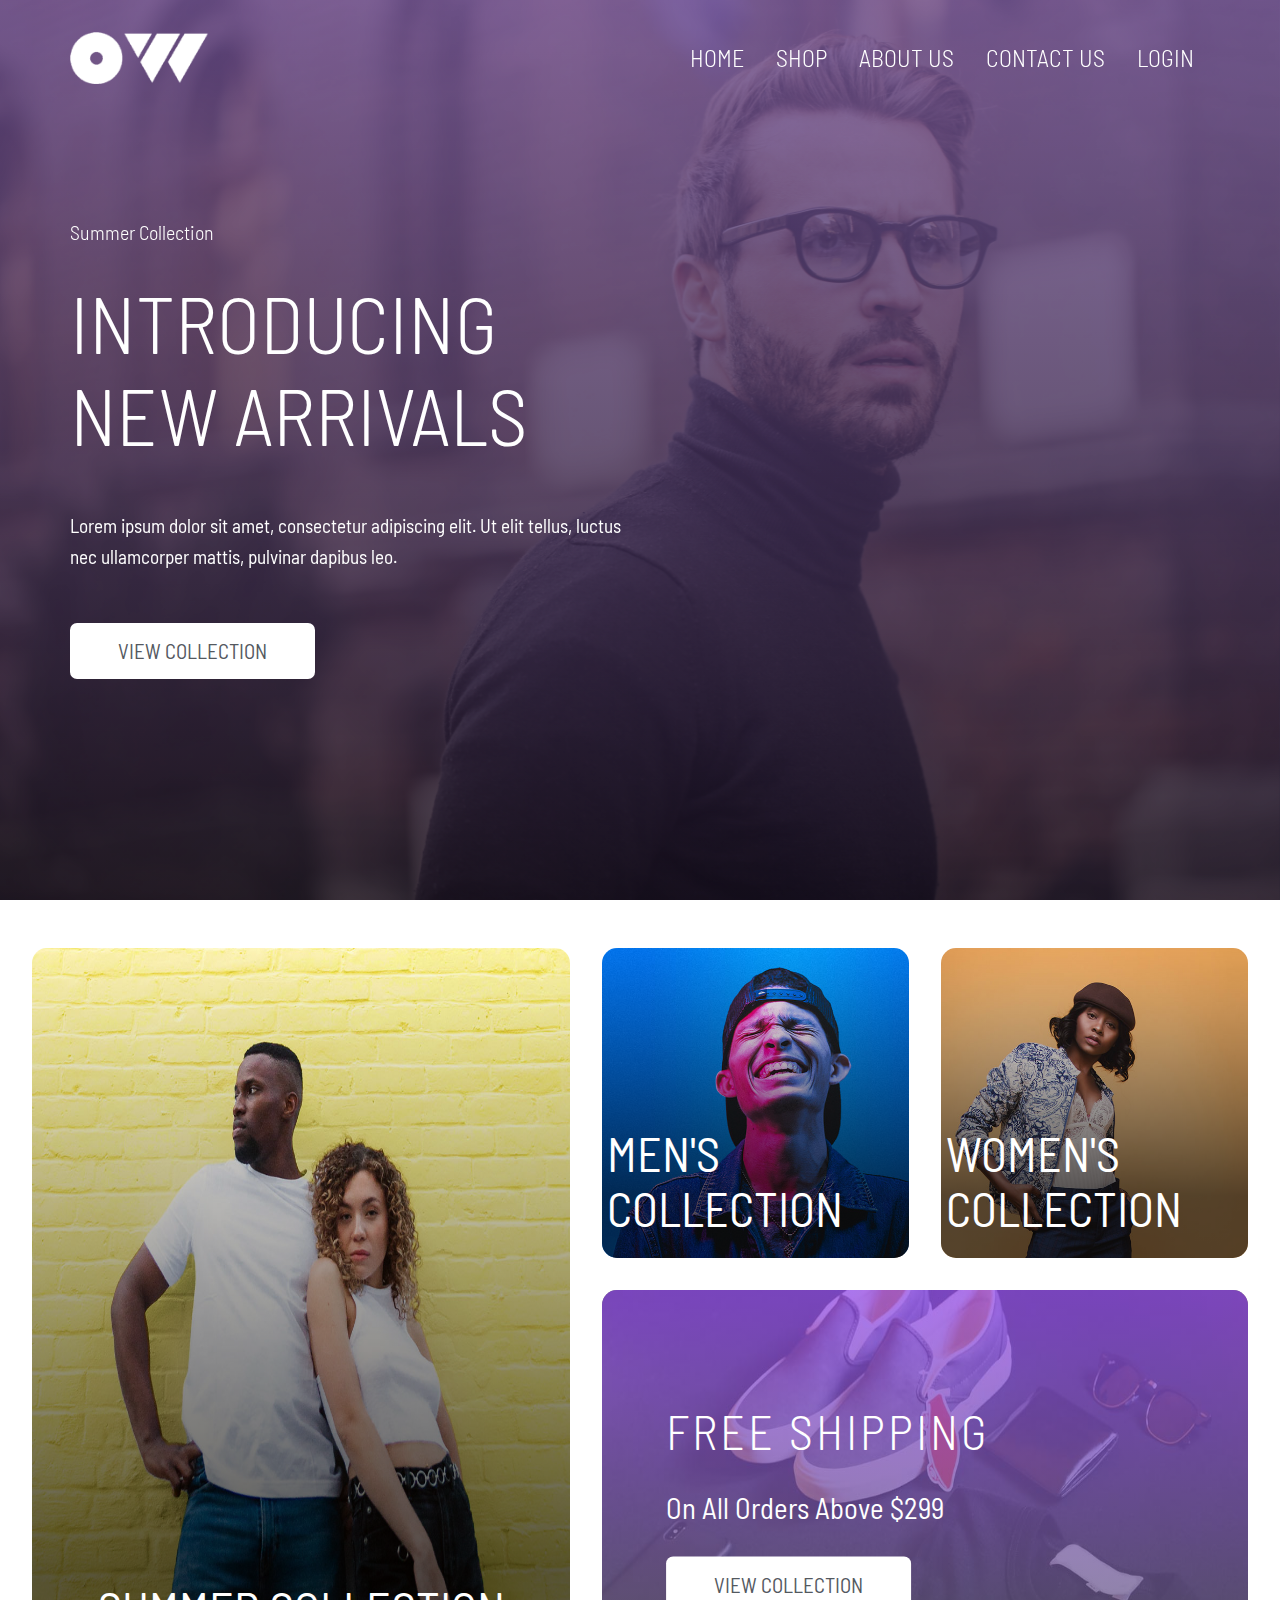
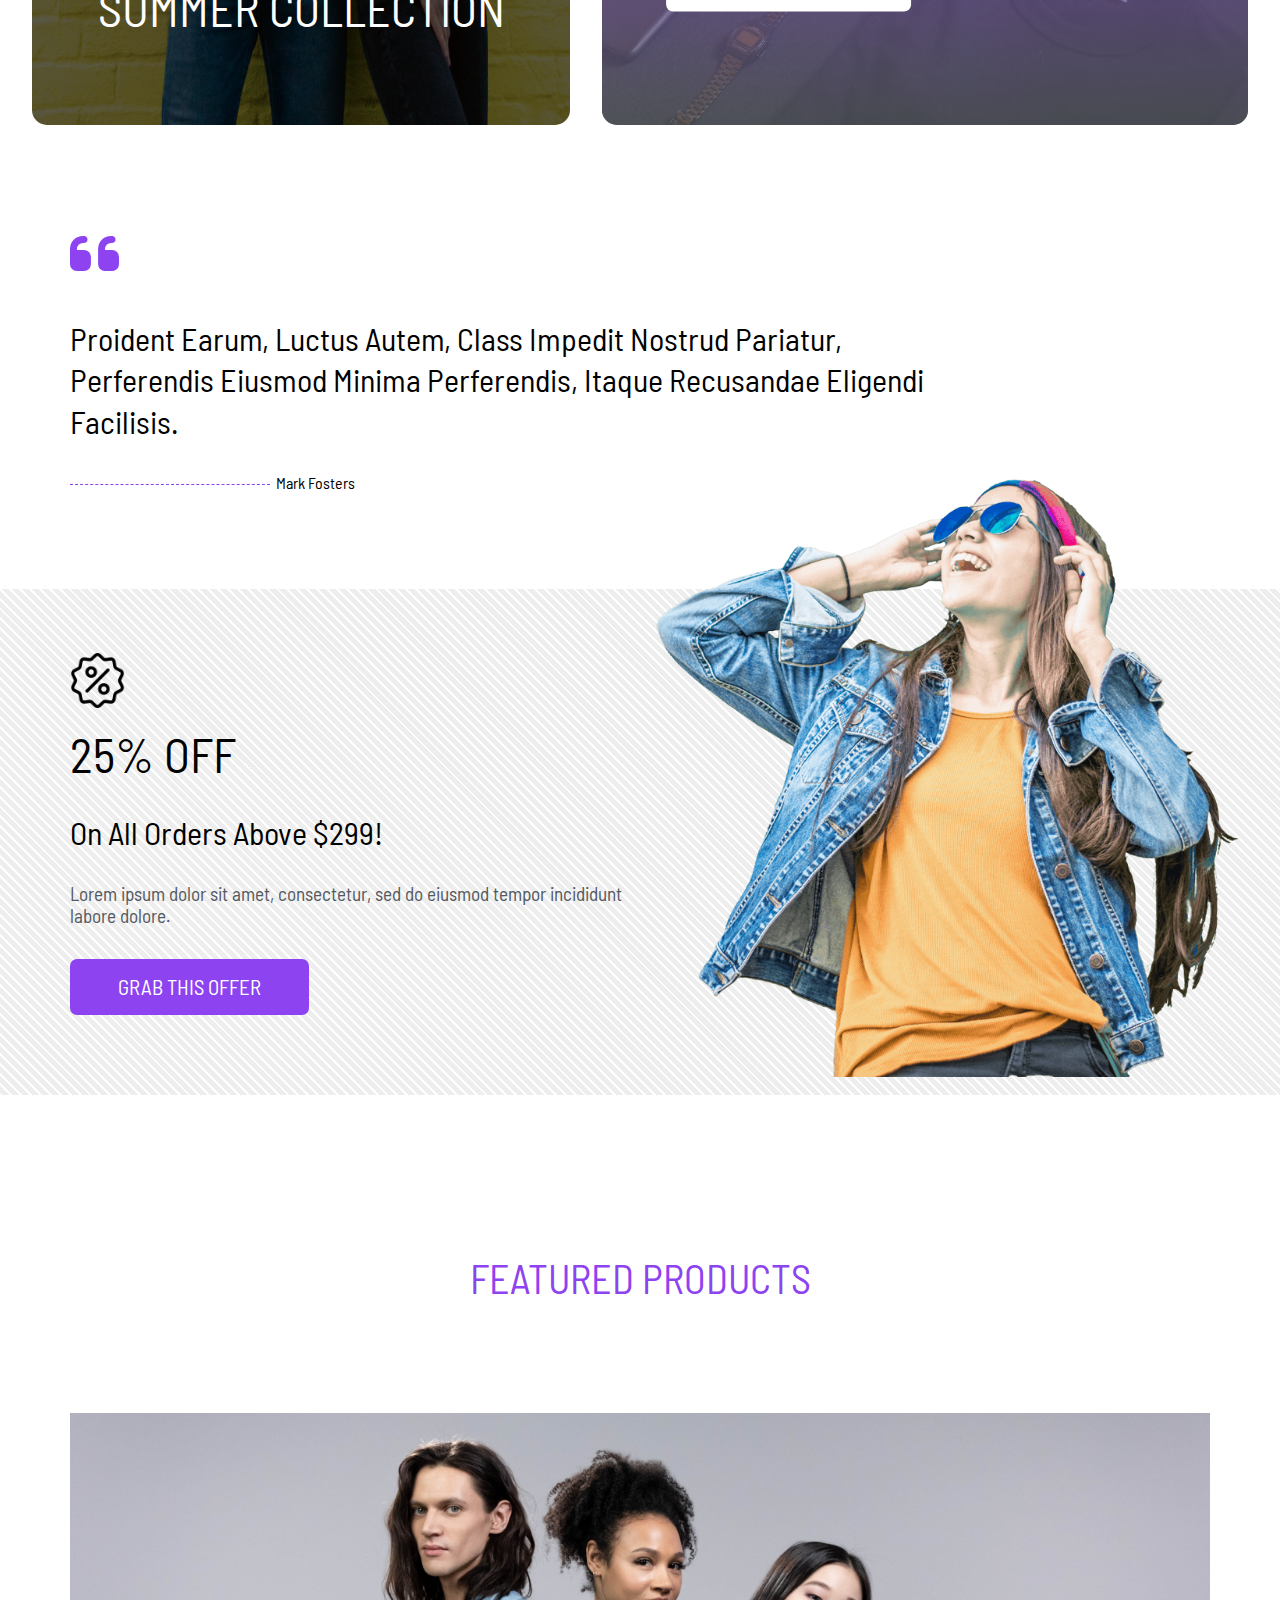
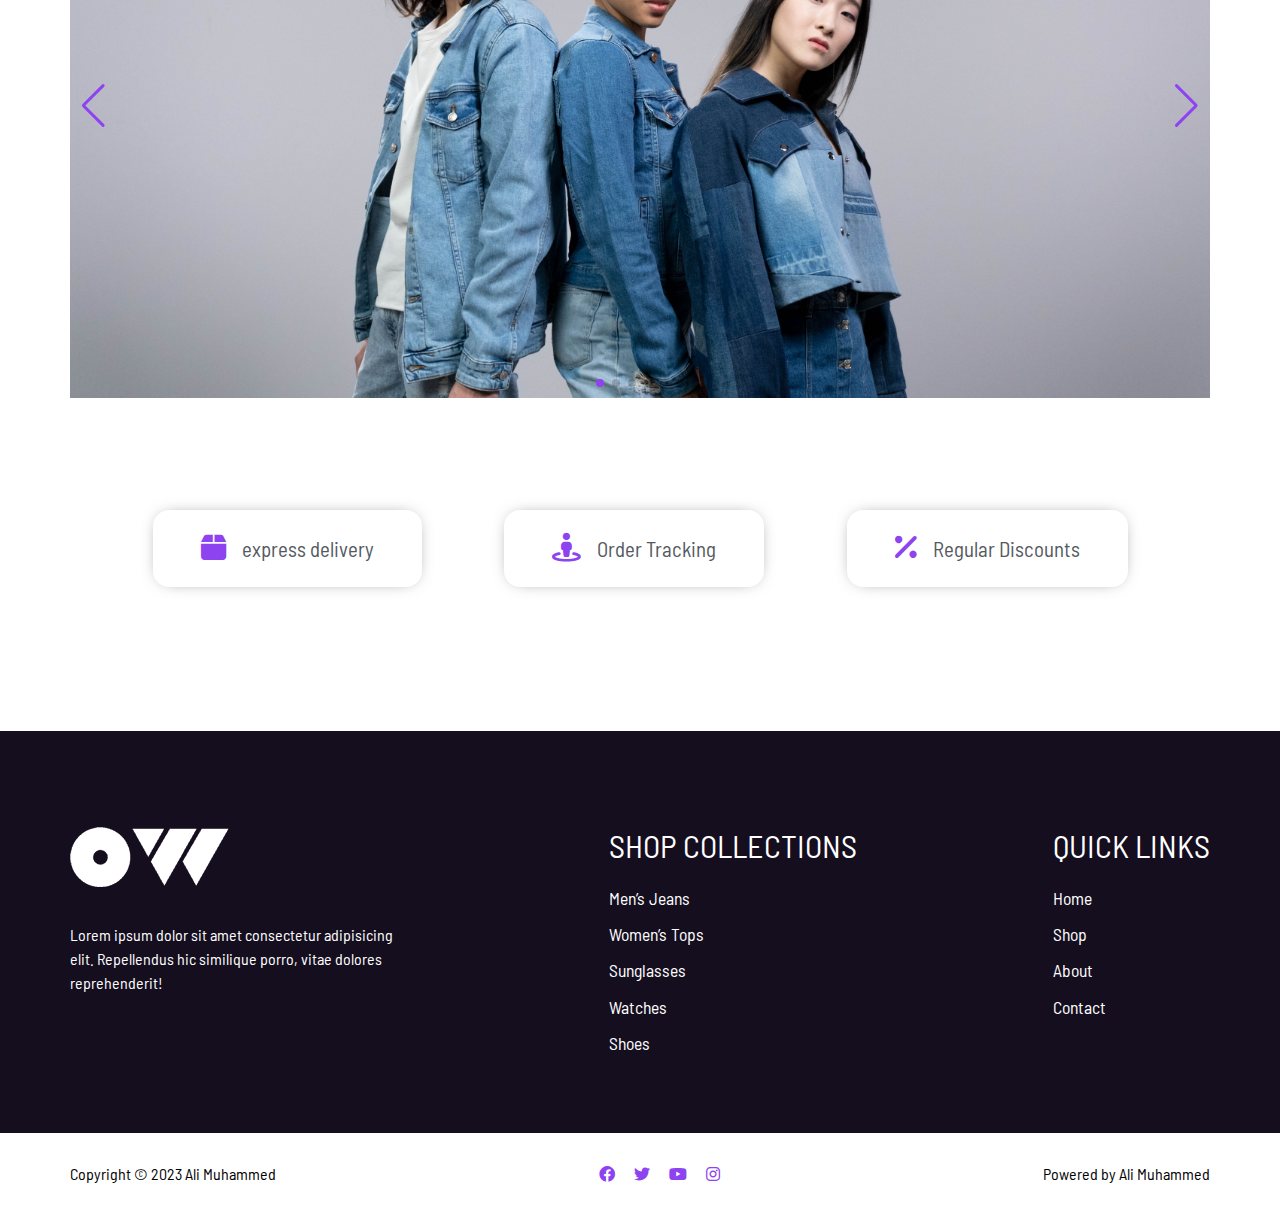
<file: index.html>
<!DOCTYPE html>
<html lang="en">

<head>
    <meta charset="UTF-8">
    <meta name="viewport" content="width=device-width, initial-scale=1.0">
    <!-- main css links -->
    <link rel="stylesheet" href="style/main.css">
    <link rel="stylesheet" href="style/Home.css">
    <!-- normalize all elements -->
    <link rel="stylesheet" href="style/normalize.css">
    <!-- google fonts -->
    <link rel="preconnect" href="https://fonts.googleapis.com">
    <link rel="preconnect" href="https://fonts.gstatic.com" crossorigin>
    <link
        href="https://fonts.googleapis.com/css2?family=Barlow+Semi+Condensed:ital,wght@0,200;0,300;0,400;0,500;0,600;0,700;0,800;0,900;1,100;1,200;1,300;1,400;1,500;1,600;1,700;1,800;1,900&display=swap"
        rel="stylesheet">
    <!-- font awesome -->
    <link rel="stylesheet" href="style/all.min.css">
    <!-- import components styles -->
    <!-- nav bar -->
    <link rel="stylesheet" href="style/navbar.css">
    <!-- footer -->
    <link rel="stylesheet" href="style/footer.css">
    <!-- landing slider -->

    <!-- Link Swiper's CSS -->
    <link rel="stylesheet" href="https://cdn.jsdelivr.net/npm/swiper@10/swiper-bundle.min.css" />
    <link rel="stylesheet" href="style/landingSlider.css">
    <title>Brandstore</title>
    <link rel="icon" href="images/logos/tap.ico">
</head>

<body>
    <!-- start nav bar -->
    <header>
        <nav class="navbar" id="navbar">
            <div class="container">
                <div class="logo">
                    <img src="images/logos/white logo.png" alt="logo">
                </div>
                <button id="bars-btn" class="nav-btn"><i class="fa-solid fa-bars"></i></button>
                <button id="close-btn" class="nav-btn"><i class="fa-solid fa-x"></i></button>
                <div class="links">
                    <ul>
                        <li><a href="./index.html" rel="">Home</a></li>
                        <li><a href="./shop.html" rel="">Shop</a></li>
                        <li><a href="./aboutUs.html" rel="">About
                                us</a></li>
                        <li><a href="./contactUs.html" rel="">Contact
                                us</a></li>
                        <div class="icons-navbar">
                            <li id="login-icon"><a href="./login.html">Login</a></li>
                            <li id="logout-icon"> <button title="logout"><i
                                        class="fa-solid fa-right-to-bracket"></i></button></li>
                            <li id="profile-icon"><a href="./profile.html" rel="" title="profile"><i
                                        class="fa-solid fa-user"></i></a>
                            </li>
                        </div>
                    </ul>
                </div>
            </div>

        </nav>
    </header>
    <!-- end nav bar -->
    <!-- start landing section -->
    <section class="landing-section">
        <div class="slider">
            <!-- Swiper -->
            <div class="swiper mySwiper">
                <div class="swiper-wrapper">
                    <div class="swiper-slide"><img src="images/Home slider/1.jpg" alt></div>
                    <div class="swiper-slide"><img src="images/Home slider/2.jpg" alt></div>
                    <div class="swiper-slide"><img src="images/Home slider/3.jpg" alt></div>
                    <div class="swiper-slide"><img src="images/Home slider/4.jpg" alt></div>
                    <div class="swiper-slide"><img src="images/Home slider/5.jpg" alt></div>
                    <div class="swiper-slide"><img src="images/Home slider/6.jpg" alt></div>
                </div>
            </div>
        </div>
        <div class="container">
            <div class="content">
                <h5>Summer Collection</h5>
                <h1>INTRODUCING NEW ARRIVALS</h1>
                <p>Lorem ipsum dolor sit amet, consectetur adipiscing elit.
                    Ut elit tellus, luctus nec ullamcorper mattis, pulvinar
                    dapibus leo.</p>
                <a href="#" class="main-btn">View collection</a>
            </div>

        </div>
    </section>
    <!-- end landing section -->

    <!-- start COLLECTION section -->
    <section class="collection">
        <div class="left"><img src="images/collections/1.jpg" alt><a href="#">SUMMER COLLECTION</a></div>
        <div class="right">
            <div class="top">
                <div class="top-left"><img src="images/collections/2.jpg" alt> <a href="#">MEN'S
                        COLLECTION</a></div>
                <div class="top-right"><img src="images/collections/3.jpg" alt><a href="#">WOMEN'S COLLECTION</a></div>
            </div>
            <div class="bottom"><img src="images/collections/4.jpg" alt>
                <div class="content">
                    <h1>FREE SHIPPING
                    </h1>
                    <p>On All Orders Above $299</p>
                    <a href="#" class="main-btn">View collection</a>
                </div>
            </div>
        </div>

    </section>
    <!-- end COLLECTION section -->
    <!-- start quote section  -->
    <section class="quote-section">
        <div class="container">
            <div class="quote-sign">
                <i class="fa-solid fa-quote-left"></i>
            </div>
            <p class="quote">
                Proident Earum, Luctus Autem, Class Impedit Nostrud Pariatur, Perferendis Eiusmod Minima Perferendis,
                Itaque Recusandae Eligendi Facilisis.
            </p>
            <div class="author">
                <span>
                    <span class="name">
                        Mark Fosters
                    </span>
                </span>
            </div>
        </div>

    </section>
    <!-- end quote section  -->

    <!-- start offer section  -->
    <section class="offer-sectoin">
        <div class="container">
            <div class="left">
                <div class="icon-img"><img src="./images/offer section/discount.png" alt="">
                </div>
                <h2>25% OFF</h2>
                <span>On All Orders Above $299!
                </span>
                <p>Lorem ipsum dolor sit amet, consectetur, sed do eiusmod tempor incididunt labore dolore.</p>
                <a href="#" class="main-btn offer-btn">Grab This Offer</a>
            </div>
            <div class="right">
                <img src="./images/offer section/smiling-girl.png" alt="">
            </div>
        </div>
    </section>
    <!-- end offer section  -->

    <!-- start products section -->
    <section class="products-section">
        <div class="container">
            <h1 class="main-heading">FEATURED PRODUCTS</h1>
            <div class="products-cards">
            </div>
        </div>
    </section>
    <!-- end products section -->

    <!-- start products slider -->
    <section class="products-slider">
        <div class="container">
            <!-- Swiper -->
            <div class="swiper products">
                <div class="swiper-wrapper">
                    <div class="swiper-slide"><img src="./images/products slider/1.jpg" alt=""></div>
                    <div class="swiper-slide"><img src="./images/products slider/2.jpg" alt=""></div>
                    <div class="swiper-slide"><img src="./images/products slider/3.jpg" alt=""></div>
                    <div class="swiper-slide"><img src="./images/products slider/4.jpg" alt=""></div>
                    <div class="swiper-slide"><img src="./images/products slider/5.jpg" alt=""></div>
                    <div class="swiper-slide"><img src="./images/products slider/6.jpg" alt=""></div>
                </div>
                <div class="swiper-button-next"></div>
                <div class="swiper-button-prev"></div>
                <div class="swiper-pagination"></div>
            </div>
        </div>
    </section>
    <!-- end products slider -->

    <!-- start features section -->
    <section class="feature-section">
        <div class="container">
            <div class="features-card">
                <i class="fa-solid fa-box"></i>
                <span>express delivery</span>
            </div>
            <div class="features-card">
                <i class="fa-solid fa-street-view"></i>
                <span> Order Tracking</span>
            </div>
            <div class="features-card">
                <i class="fa-solid fa-percent"></i>
                <span>Regular Discounts</span>
            </div>
        </div>
    </section>
    <!-- end features section -->

    <!-- start footer -->
    <footer>
        <div class="footer-top">
            <div class="container">
                <div class="logo">
                    <img src="./images/logos/white logo.png" alt="logo">
                    <p>Lorem ipsum dolor sit amet consectetur adipisicing elit. Repellendus hic similique porro, vitae
                        dolores reprehenderit!</p>
                </div>
                <div class="shop-collections-links">
                    <h1>SHOP COLLECTIONS</h1>
                    <a href="./shop.html#menShirts">Men’s Jeans</a>
                    <a href="./shop.html#womenDresses">Women’s Tops</a>
                    <a href="./shop.html#Sunglasses">Sunglasses</a>
                    <a href="./shop.html#menWatches">Watches</a>
                    <a href="./shop.html#menShoes">Shoes</a>
                </div>
                <div class="fast-links">
                    <h1>QUICK LINKS</h1>
                    <a href="./index.html" rel="">Home</a>
                    <a href="./shop.html" rel="">Shop</a>
                    <a href="./aboutUs.html" rel="">About</a>
                    <a href="./contactUs.html" rel="">Contact</a>

                </div>

            </div>
        </div>

        <div class="footer-bottom">
            <div class="container">

                <div class="copy-rights">
                    Copyright &copy; 2023 Ali Muhammed
                </div>
                <div class="social-media-icons">
                    <a href="#"><i class="fa-brands fa-facebook"></i></a>
                    <a href="#"><i class="fa-brands fa-twitter"></i></a>
                    <a href="#"><i class="fa-brands fa-youtube"></i></a>
                    <a href="#"><i class="fa-brands fa-instagram"></i></a>
                </div>
                <div class="poweredBy">
                    Powered by Ali Muhammed
                </div>
            </div>
        </div>
    </footer>
    <!-- end footer -->

    <!-- scroll to top btn -->
    <button class="scrollToTop" id="scroll-to-top">
        <i class="fa-solid fa-arrow-up"></i>
    </button>
    <!-- js files -->
    <script src="js/main.js"></script>
    <script src="js/authUserLogic.js"></script>
    <script src="js/navbar.js"></script>
    <script src="js/Home.js"></script>
    <script src="js/scroll.js"></script>

    <!-- Swiper JS -->
    <script src="https://cdn.jsdelivr.net/npm/swiper@10/swiper-bundle.min.js"></script>
    <script src="js/landingSlider.js"></script>

</body>

</html>
</file>
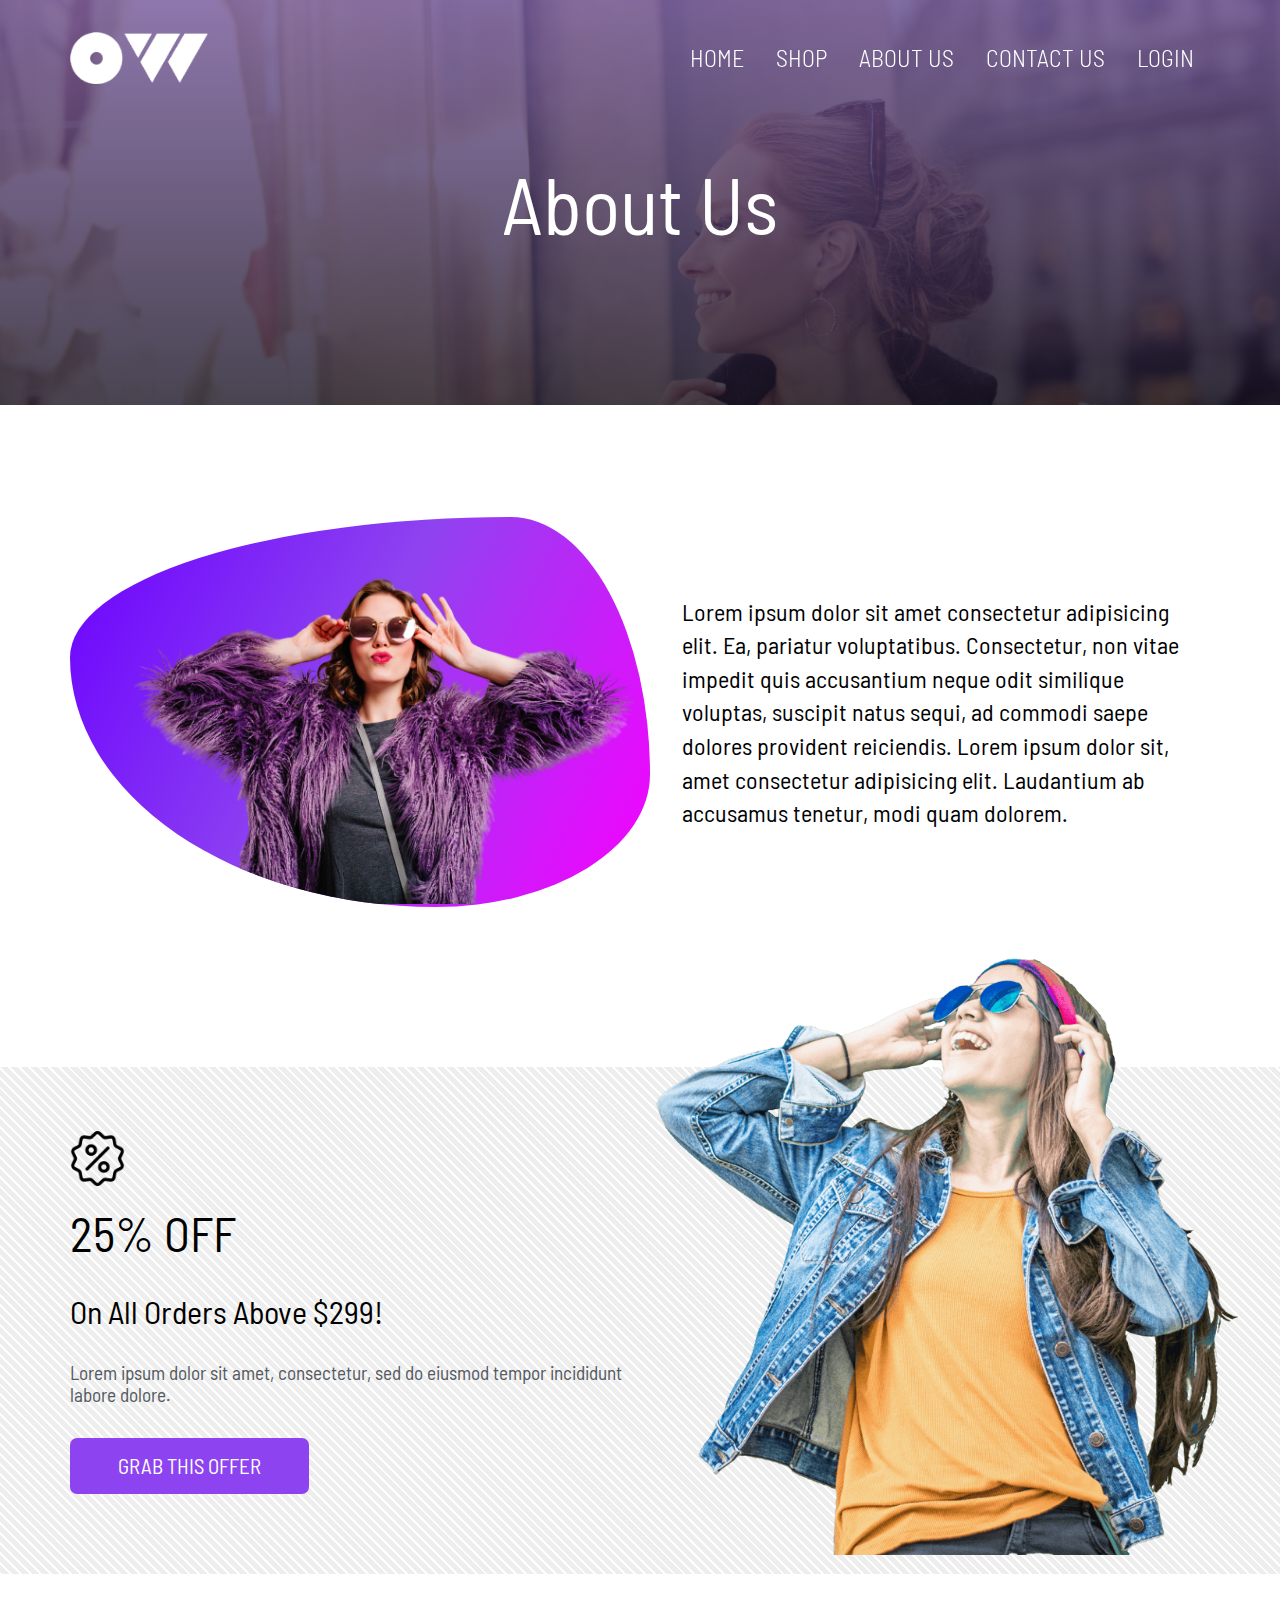
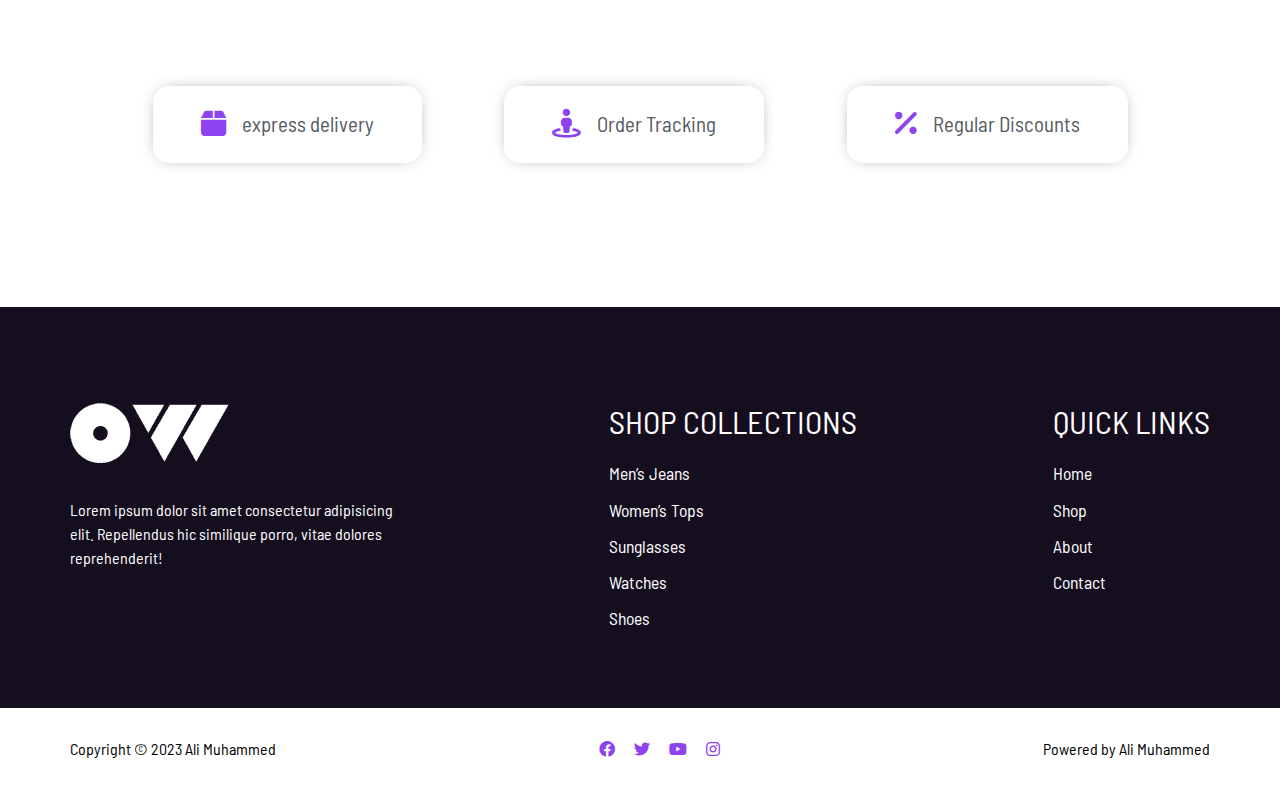
<file: aboutUs.html>
<!DOCTYPE html>
<html lang="en">

<head>
    <meta charset="UTF-8">
    <meta name="viewport" content="width=device-width, initial-scale=1.0">
    <!-- main css links -->
    <link rel="stylesheet" href="style/main.css">
    <link rel="stylesheet" href="style/aboutUs.css">
    <!-- normalize all elements -->
    <link rel="stylesheet" href="style/normalize.css">
    <!-- google fonts -->
    <link rel="preconnect" href="https://fonts.googleapis.com">
    <link rel="preconnect" href="https://fonts.gstatic.com" crossorigin>
    <link
        href="https://fonts.googleapis.com/css2?family=Barlow+Semi+Condensed:ital,wght@0,200;0,300;0,400;0,500;0,600;0,700;0,800;0,900;1,100;1,200;1,300;1,400;1,500;1,600;1,700;1,800;1,900&display=swap"
        rel="stylesheet">
    <!-- font awesome -->
    <link rel="stylesheet" href="style/all.min.css">
    <!-- import components styles -->
    <!-- nav bar -->
    <link rel="stylesheet" href="style/navbar.css">
    <!-- footer -->
    <link rel="stylesheet" href="style/footer.css">
    <!-- landing slider -->

    <!-- Link Swiper's CSS -->
    <link rel="stylesheet" href="https://cdn.jsdelivr.net/npm/swiper@10/swiper-bundle.min.css" />
    <link rel="stylesheet" href="style/landingSlider.css">
    <title>Brandstore | About Us</title>
    <link rel="icon" href="images/logos/tap.ico">
</head>

<body>
    <!-- start nav bar -->
    <header>
        <nav class="navbar" id="navbar">
            <div class="container">
                <div class="logo">
                    <img src="images/logos/white logo.png" alt="logo">
                </div>
                <button id="bars-btn" class="nav-btn"><i class="fa-solid fa-bars"></i></button>
                <button id="close-btn" class="nav-btn"><i class="fa-solid fa-x"></i></button>
                <div class="links">
                    <ul>
                        <li><a href="./index.html" rel="">Home</a></li>
                        <li><a href="./shop.html" rel="">Shop</a></li>
                        <li><a href="./aboutUs.html" rel="">About
                                us</a></li>
                        <li><a href="./contactUs.html" rel="">Contact
                                us</a></li>
                        <div class="icons-navbar">
                            <li id="login-icon"><a href="./login.html">Login</a></li>
                            <li id="logout-icon"> <button title="logout"><i
                                        class="fa-solid fa-right-to-bracket"></i></button></li>
                            <li id="profile-icon"><a href="./profile.html" rel="" title="profile"><i
                                        class="fa-solid fa-user"></i></a>
                            </li>
                        </div>
                    </ul>
                </div>
            </div>

        </nav>
    </header>
    <!-- end nav bar -->

    <!-- start main header -->
    <section class="main-header">
        <h1>About Us</h1>
    </section>
    <!-- end main header -->

    <!-- start about section -->
    <section class="about-section">
        <div class="container">
            <div class="right"><img src="./images/aboutUs/2.png" alt="about"></div>
            <div class="left">
                <p>
                    Lorem ipsum dolor sit amet consectetur adipisicing elit. Ea, pariatur voluptatibus. Consectetur, non
                    vitae impedit quis accusantium neque odit similique voluptas, suscipit natus sequi, ad commodi saepe
                    dolores provident reiciendis. Lorem ipsum dolor sit, amet consectetur adipisicing elit. Laudantium
                    ab
                    accusamus tenetur, modi quam dolorem.
                </p>
            </div>
        </div>
    </section>
    <!-- end about section -->

    <!-- start offer section  -->
    <section class="offer-sectoin">
        <div class="container">
            <div class="left">
                <div class="icon-img"><img src="./images/offer section/discount.png" alt="">
                </div>
                <h2>25% OFF</h2>
                <span>On All Orders Above $299!
                </span>
                <p>Lorem ipsum dolor sit amet, consectetur, sed do eiusmod tempor incididunt labore dolore.</p>
                <a href="#" class="main-btn offer-btn">Grab This Offer</a>
            </div>
            <div class="right">
                <img src="./images/offer section/smiling-girl.png" alt="">
            </div>
        </div>
    </section>
    <!-- end offer section  -->

    <!-- start features section -->
    <section class="feature-section">
        <div class="container">
            <div class="features-card">
                <i class="fa-solid fa-box"></i>
                <span>express delivery</span>
            </div>
            <div class="features-card">
                <i class="fa-solid fa-street-view"></i>
                <span> Order Tracking</span>
            </div>
            <div class="features-card">
                <i class="fa-solid fa-percent"></i>
                <span>Regular Discounts</span>
            </div>
        </div>
    </section>
    <!-- end features section -->

    <!-- start footer -->
    <footer>
        <div class="footer-top">
            <div class="container">
                <div class="logo">
                    <img src="./images/logos/white logo.png" alt="logo">
                    <p>Lorem ipsum dolor sit amet consectetur adipisicing elit. Repellendus hic similique porro, vitae
                        dolores reprehenderit!</p>
                </div>
                <div class="shop-collections-links">
                    <h1>SHOP COLLECTIONS</h1>
                    <a href="./shop.html#menShirts">Men’s Jeans</a>
                    <a href="./shop.html#womenDresses">Women’s Tops</a>
                    <a href="./shop.html#Sunglasses">Sunglasses</a>
                    <a href="./shop.html#menWatches">Watches</a>
                    <a href="./shop.html#menShoes">Shoes</a>
                </div>
                <div class="fast-links">
                    <h1>QUICK LINKS</h1>
                    <a href="./index.html" rel="">Home</a>
                    <a href="./shop.html" rel="">Shop</a>

                    <a href="./aboutUs.html" rel="">About</a>
                    <a href="./contactUs.html" rel="">Contact</a>

                </div>

            </div>
        </div>

        <div class="footer-bottom">
            <div class="container">

                <div class="copy-rights">
                    Copyright &copy; 2023 Ali Muhammed
                </div>
                <div class="social-media-icons">
                    <a href="#"><i class="fa-brands fa-facebook"></i></a>
                    <a href="#"><i class="fa-brands fa-twitter"></i></a>
                    <a href="#"><i class="fa-brands fa-youtube"></i></a>
                    <a href="#"><i class="fa-brands fa-instagram"></i></a>
                </div>
                <div class="poweredBy">
                    Powered by Ali Muhammed
                </div>
            </div>
        </div>
    </footer>
    <!-- end footer -->

    <!-- scroll to top btn -->
    <button class="scrollToTop" id="scroll-to-top">
        <i class="fa-solid fa-arrow-up"></i>
    </button>
    <!-- js files -->
    <script src="js/main.js"></script>
    <script src="js/authUserLogic.js"></script>
    <script src="js/navbar.js"></script>
    <script src="js/scroll.js"></script>
</body>

</html>
</file>
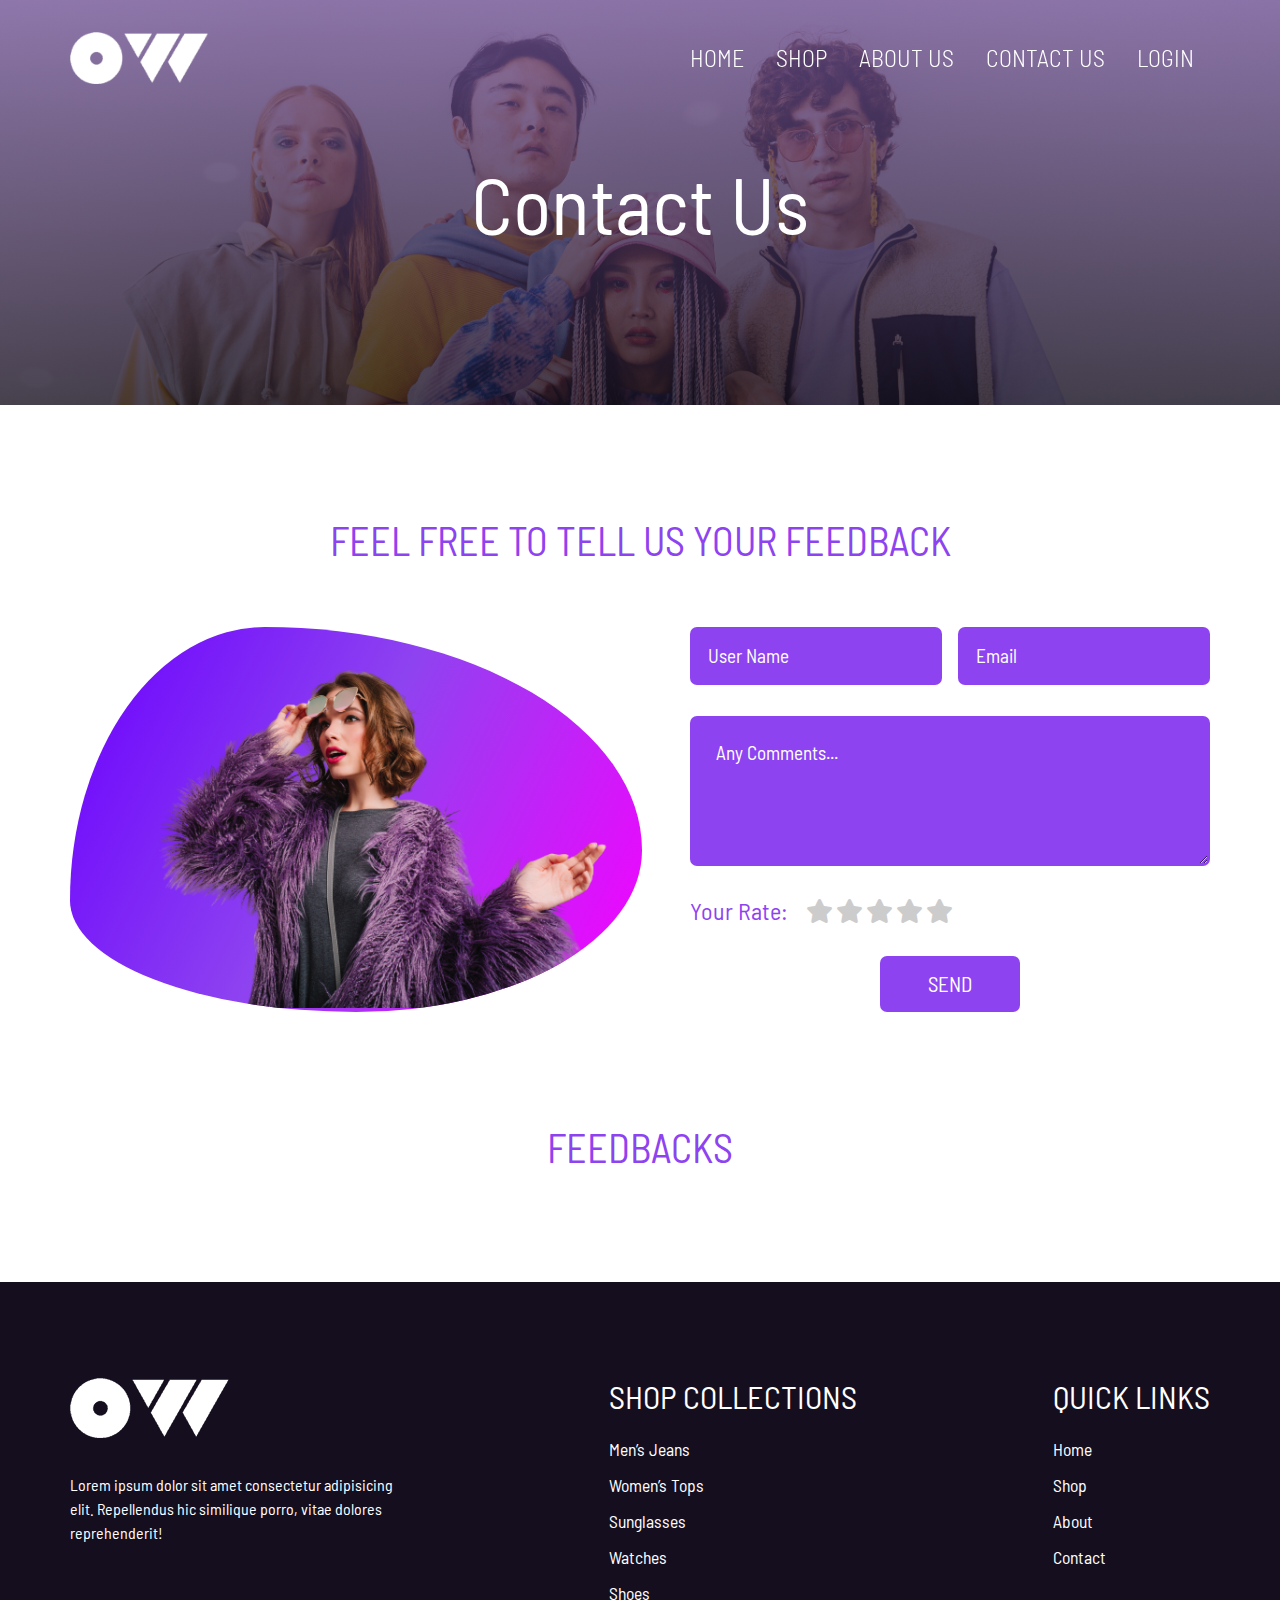
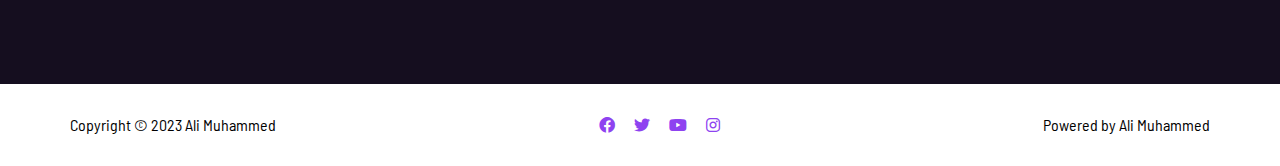
<file: contactUs.html>
<!DOCTYPE html>
<html lang="en">

<head>
    <meta charset="UTF-8">
    <meta name="viewport" content="width=device-width, initial-scale=1.0">
    <!-- main css links -->
    <link rel="stylesheet" href="style/main.css">
    <link rel="stylesheet" href="style/contactUs.css">
    <!-- normalize all elements -->
    <link rel="stylesheet" href="style/normalize.css">
    <!-- google fonts -->
    <link rel="preconnect" href="https://fonts.googleapis.com">
    <link rel="preconnect" href="https://fonts.gstatic.com" crossorigin>
    <link
        href="https://fonts.googleapis.com/css2?family=Barlow+Semi+Condensed:ital,wght@0,200;0,300;0,400;0,500;0,600;0,700;0,800;0,900;1,100;1,200;1,300;1,400;1,500;1,600;1,700;1,800;1,900&display=swap"
        rel="stylesheet">
    <!-- font awesome -->
    <link rel="stylesheet" href="style/all.min.css">
    <!-- import components styles -->
    <!-- nav bar -->
    <link rel="stylesheet" href="style/navbar.css">
    <!-- footer -->
    <link rel="stylesheet" href="style/footer.css">
    <!-- landing slider -->

    <!-- Link Swiper's CSS -->
    <link rel="stylesheet" href="https://cdn.jsdelivr.net/npm/swiper@10/swiper-bundle.min.css" />
    <link rel="stylesheet" href="style/landingSlider.css">
    <title>Brandstore | Conntact Us</title>
    <link rel="icon" href="images/logos/tap.ico">
</head>

<body>
    <!-- start nav bar -->
    <header>
        <nav class="navbar" id="navbar">
            <div class="container">
                <div class="logo">
                    <img src="images/logos/white logo.png" alt="logo">
                </div>
                <button id="bars-btn" class="nav-btn"><i class="fa-solid fa-bars"></i></button>
                <button id="close-btn" class="nav-btn"><i class="fa-solid fa-x"></i></button>
                <div class="links">
                    <ul>
                        <li><a href="./index.html" rel="">Home</a></li>
                        <li><a href="./shop.html" rel="">Shop</a></li>
                        <li><a href="./aboutUs.html" rel="">About
                                us</a></li>
                        <li><a href="./contactUs.html" rel="">Contact
                                us</a></li>
                        <div class="icons-navbar">
                            <li id="login-icon"><a href="./login.html">Login</a></li>
                            <li id="logout-icon"> <button title="logout"><i
                                        class="fa-solid fa-right-to-bracket"></i></button></li>
                            <li id="profile-icon"><a href="./profile.html" rel="" title="profile"><i
                                        class="fa-solid fa-user"></i></a>
                            </li>
                        </div>
                    </ul>
                </div>
            </div>

        </nav>
    </header>
    <!-- end nav bar -->

    <!-- start main header -->
    <section class="main-header contactus-mainHeader">
        <h1>Contact Us</h1>
    </section>
    <!-- end main header -->

    <!-- start contact us form -->
    <section class="contact-section">
        <div class="container">
            <h1 class="main-heading">Feel free to tell us your feedback</h1>
            <div class="form-body">
                <div class="form-img"><img src="./images/aboutUs/1.png" alt=""></div>
                <form class="contact-form">
                    <p class="error"></p>
                    <div class="name-email">
                        <input type="text" name="userName" id="userName" placeholder="User Name">
                        <input type="email" name="userEmail" id="userEmail" placeholder="Email">
                    </div>

                    <textarea name="comment" id="feedbackMsg" rows="10" placeholder="Any Comments..."></textarea>
                    <div class="rating">
                        <label>Your Rate:</label>
                        <span class="star" data-rating="1"><i class="fas fa-star"></i></span>
                        <span class="star" data-rating="2"><i class="fas fa-star"></i></span>
                        <span class="star" data-rating="3"><i class="fas fa-star"></i></span>
                        <span class="star" data-rating="4"><i class="fas fa-star"></i></span>
                        <span class="star" data-rating="5"><i class="fas fa-star"></i></span>
                    </div>
                    <input type="submit" class="main-btn contact-btn" value="Send" id="submitBtn">
                </form>
            </div>
        </div>
    </section>
    <!-- end contact us form -->


    <!-- start feedback cards -->
    <section class="feedback-section">
        <div class="container">
            <h1 class="main-heading">feedbacks</h1>
            <div class="feedback-cards">
            </div>
        </div>
    </section>
    <!-- end feedback cards -->




    <!-- start footer -->
    <footer>
        <div class="footer-top">
            <div class="container">
                <div class="logo">
                    <img src="./images/logos/white logo.png" alt="logo">
                    <p>Lorem ipsum dolor sit amet consectetur adipisicing elit. Repellendus hic similique porro, vitae
                        dolores reprehenderit!</p>
                </div>
                <div class="shop-collections-links">
                    <h1>SHOP COLLECTIONS</h1>
                    <a href="./shop.html#menShirts">Men’s Jeans</a>
                    <a href="./shop.html#womenDresses">Women’s Tops</a>
                    <a href="./shop.html#Sunglasses">Sunglasses</a>
                    <a href="./shop.html#menWatches">Watches</a>
                    <a href="./shop.html#menShoes">Shoes</a>
                </div>
                <div class="fast-links">
                    <h1>QUICK LINKS</h1>
                    <a href="./index.html" rel="">Home</a>
                    <a href="./shop.html" rel="">Shop</a>

                    <a href="./aboutUs.html" rel="">About</a>
                    <a href="./contactUs.html" rel="">Contact</a>

                </div>

            </div>
        </div>

        <div class="footer-bottom">
            <div class="container">

                <div class="copy-rights">
                    Copyright &copy; 2023 Ali Muhammed
                </div>
                <div class="social-media-icons">
                    <a href="#"><i class="fa-brands fa-facebook"></i></a>
                    <a href="#"><i class="fa-brands fa-twitter"></i></a>
                    <a href="#"><i class="fa-brands fa-youtube"></i></a>
                    <a href="#"><i class="fa-brands fa-instagram"></i></a>
                </div>
                <div class="poweredBy">
                    Powered by Ali Muhammed
                </div>
            </div>
        </div>
    </footer>
    <!-- end footer -->

    <!-- scroll to top btn -->
    <button class="scrollToTop" id="scroll-to-top">
        <i class="fa-solid fa-arrow-up"></i>
    </button>
    <!-- js files -->
    <script src="js/main.js"></script>
    <script src="js/authUserLogic.js"></script>
    <script src="js/contactUs.js"></script>

    <script src="js/navbar.js"></script>
    <script src="js/scroll.js"></script>
</body>

</html>
</file>
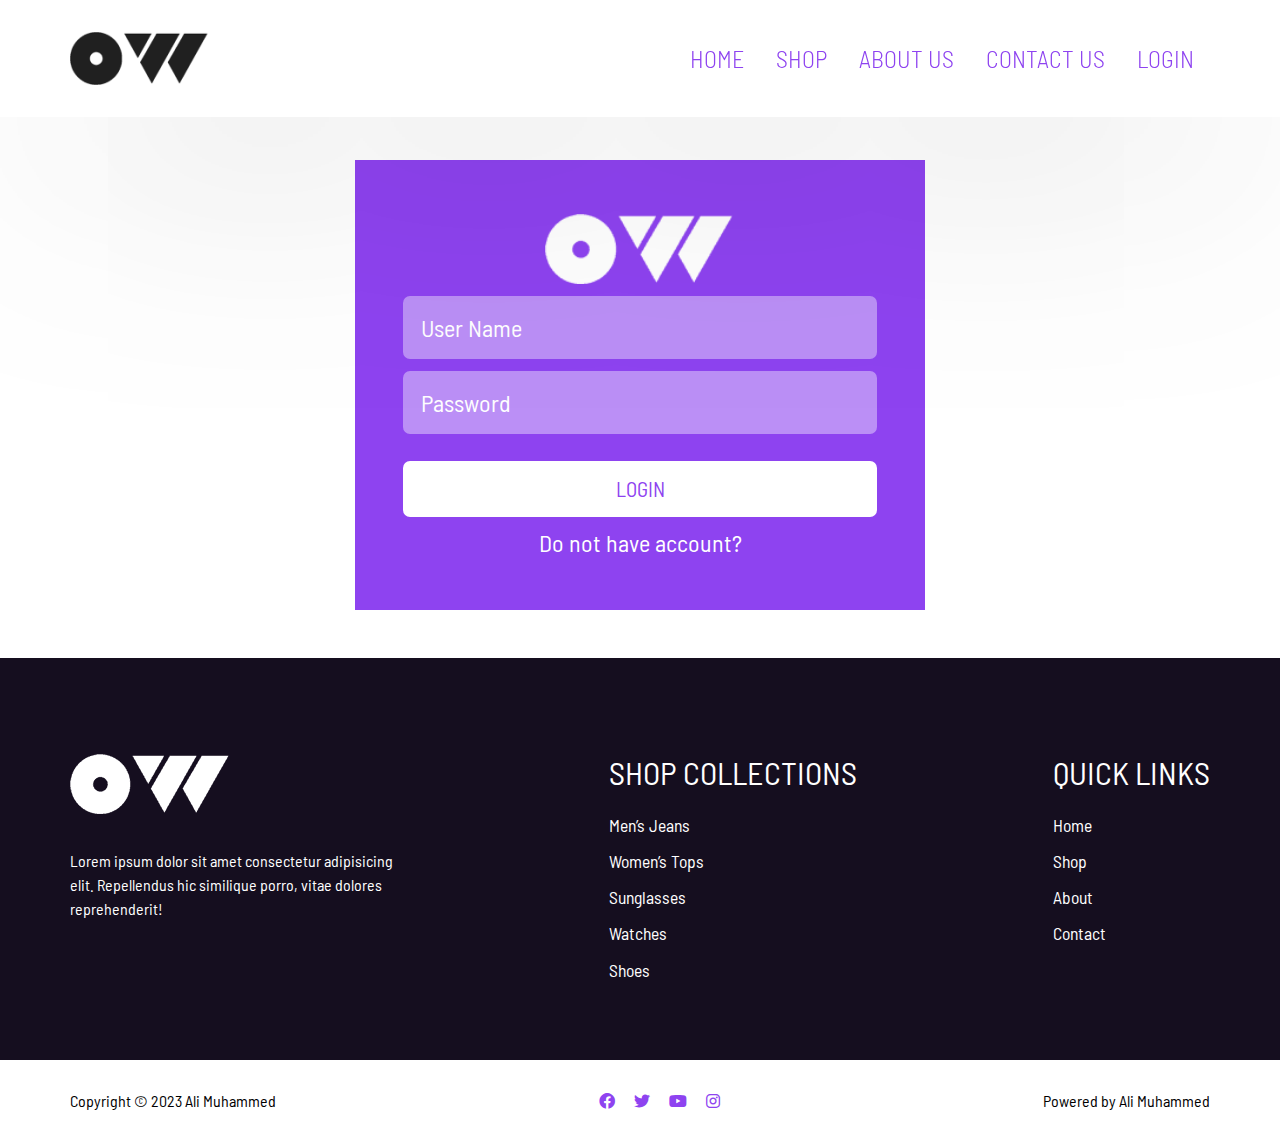
<file: login.html>
<!DOCTYPE html>
<html lang="en">

<head>
    <meta charset="UTF-8">
    <meta name="viewport" content="width=device-width, initial-scale=1.0">
    <!-- main css links -->
    <link rel="stylesheet" href="style/main.css">
    <link rel="stylesheet" href="style/login.css">
    <!-- normalize all elements -->
    <link rel="stylesheet" href="style/normalize.css">
    <!-- google fonts -->
    <link rel="preconnect" href="https://fonts.googleapis.com">
    <link rel="preconnect" href="https://fonts.gstatic.com" crossorigin>
    <link
        href="https://fonts.googleapis.com/css2?family=Barlow+Semi+Condensed:ital,wght@0,200;0,300;0,400;0,500;0,600;0,700;0,800;0,900;1,100;1,200;1,300;1,400;1,500;1,600;1,700;1,800;1,900&display=swap"
        rel="stylesheet">
    <!-- font awesome -->
    <link rel="stylesheet" href="style/all.min.css">
    <!-- import components styles -->
    <!-- nav bar -->
    <link rel="stylesheet" href="style/navbar.css">
    <!-- footer -->
    <link rel="stylesheet" href="style/footer.css">




    <link rel="icon" href="images/logos/tap.ico">
    <title>Brandstore | Login</title>
</head>

<body>
    <!-- start nav bar -->
    <header>
        <nav class="navbar second-nav" id="navbar">
            <div class="container">
                <div class="logo">
                    <img src="images/logos/black logo.png" alt="logo">
                </div>
                <button id="bars-btn" class="nav-btn"><i class="fa-solid fa-bars"></i></button>
                <button id="close-btn" class="nav-btn"><i class="fa-solid fa-x"></i></button>
                <div class="links">
                    <ul>
                        <li><a href="./index.html" rel="">Home</a></li>
                        <li><a href="./shop.html" rel="">Shop</a></li>
                        <li><a href="./aboutUs.html" rel="">About
                                us</a></li>
                        <li><a href="./contactUs.html" rel="">Contact
                                us</a></li>
                        <div class="icons-navbar">
                            <li id="login-icon"><a href="./login.html">Login</a></li>
                            <li id="logout-icon"> <button title="logout"><i
                                        class="fa-solid fa-right-to-bracket"></i></button></li>
                            <li id="profile-icon"><a href="./profile.html" rel="" title="profile"><i
                                        class="fa-solid fa-user"></i></a>
                            </li>
                        </div>
                    </ul>
                </div>
            </div>

        </nav>
    </header>
    <!-- end nav bar -->
    <section class="login-section">
        <div class="container">
            <form class="login-form">
                <img src="./images/logos/white logo.png" alt="" class="login-logo">
                <p id="errorMessage"></p>
                <input type="text" placeholder="User Name" name="userName" id="userName">
                <input type="password" placeholder="Password" name="password" id="pass">
                <input type="submit" value="Login" class="main-btn login-btn" id="login-btn">
                <a href="./signUp.html">Do not have account?</a>
            </form>
        </div>
    </section>
    <!-- start footer -->
    <footer>
        <div class="footer-top">
            <div class="container">
                <div class="logo">
                    <img src="./images/logos/white logo.png" alt="logo">
                    <p>Lorem ipsum dolor sit amet consectetur adipisicing elit. Repellendus hic similique porro, vitae
                        dolores reprehenderit!</p>
                </div>
                <div class="shop-collections-links">
                    <h1>SHOP COLLECTIONS</h1>
                    <a href="./shop.html#menShirts">Men’s Jeans</a>
                    <a href="./shop.html#womenDresses">Women’s Tops</a>
                    <a href="./shop.html#Sunglasses">Sunglasses</a>
                    <a href="./shop.html#menWatches">Watches</a>
                    <a href="./shop.html#menShoes">Shoes</a>
                </div>
                <div class="fast-links">
                    <h1>QUICK LINKS</h1>
                    <a href="./index.html" rel="">Home</a>
                    <a href="./shop.html" rel="">Shop</a>

                    <a href="./aboutUs.html" rel="">About</a>
                    <a href="./contactUs.html" rel="">Contact</a>

                </div>

            </div>
        </div>

        <div class="footer-bottom">
            <div class="container">

                <div class="copy-rights">
                    Copyright &copy; 2023 Ali Muhammed
                </div>
                <div class="social-media-icons">
                    <a href="#"><i class="fa-brands fa-facebook"></i></a>
                    <a href="#"><i class="fa-brands fa-twitter"></i></a>
                    <a href="#"><i class="fa-brands fa-youtube"></i></a>
                    <a href="#"><i class="fa-brands fa-instagram"></i></a>
                </div>
                <div class="poweredBy">
                    Powered by Ali Muhammed
                </div>
            </div>
        </div>
    </footer>
    <!-- end footer -->
    <!-- scroll to top btn -->
    <button class="scrollToTop" id="scroll-to-top">
        <i class="fa-solid fa-arrow-up"></i>
    </button>
    <script src="js/login.js"></script>
    <script src="js/authUserLogic.js"></script>
    <script src="js/main.js"></script>
    <script src="js/scroll.js"></script>
</body>

</html>
</file>
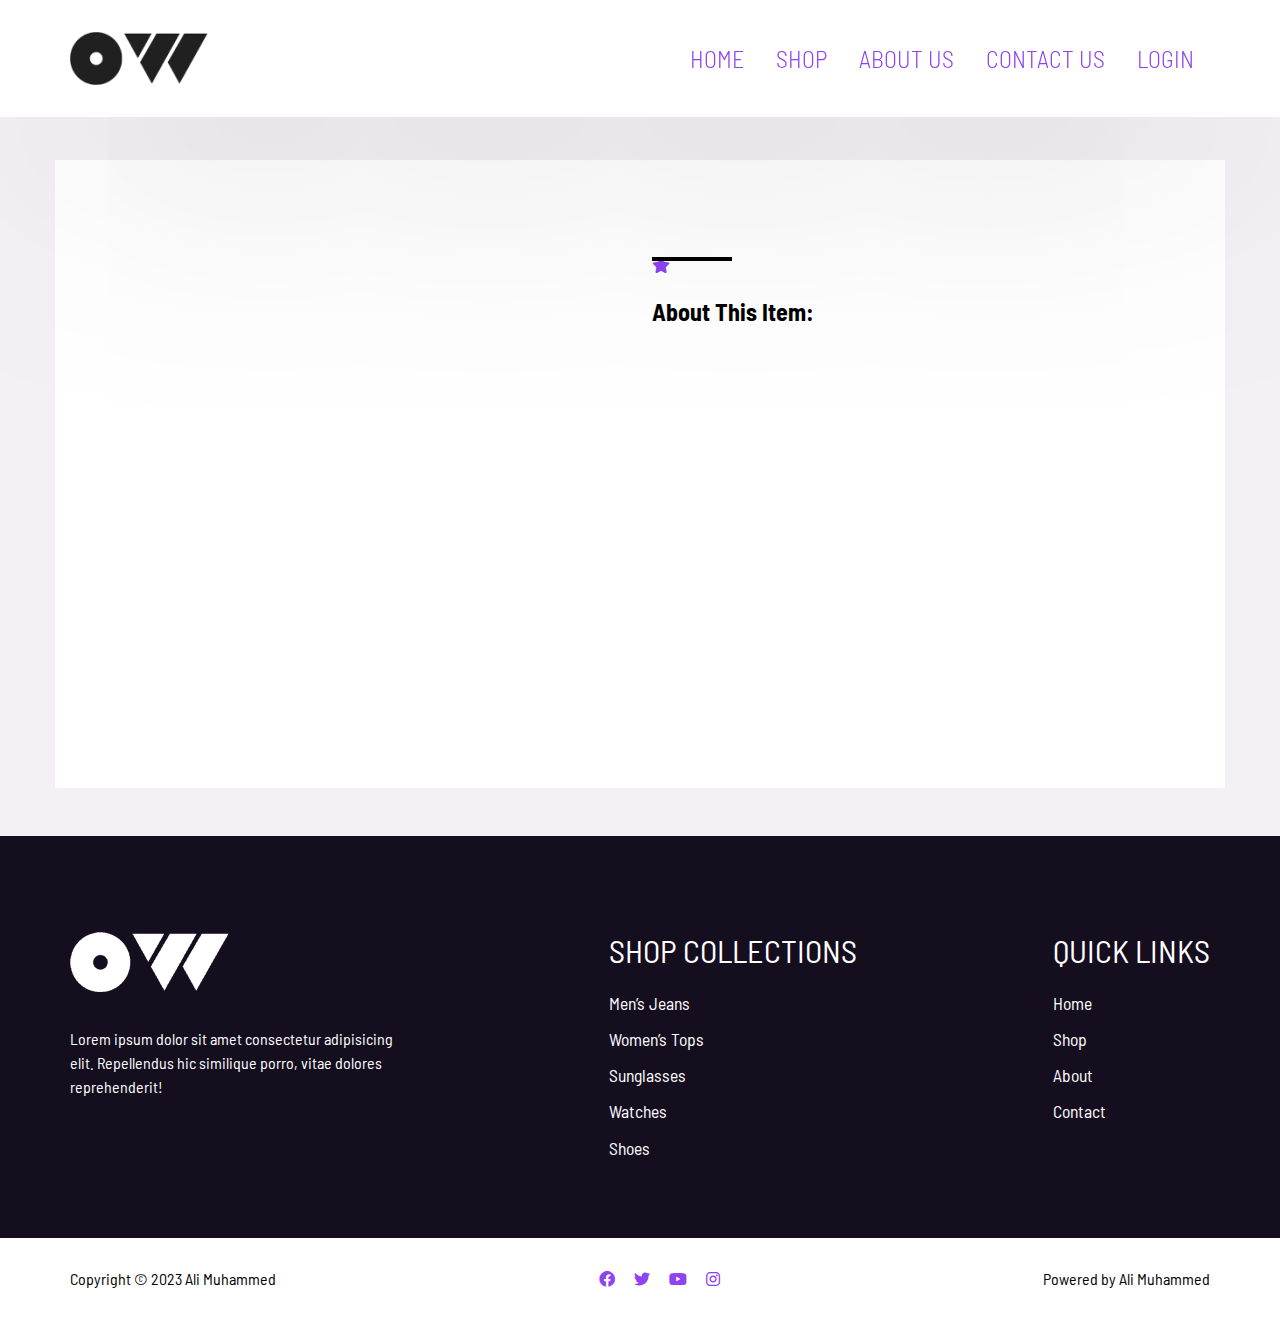
<file: product-details.html>
<!DOCTYPE html>
<html lang="en">

<head>
    <meta charset="UTF-8">
    <meta name="viewport" content="width=device-width, initial-scale=1.0">
    <!-- main css links -->
    <link rel="stylesheet" href="style/main.css">
    <link rel="stylesheet" href="style/product-details.css">
    <!-- normalize all elements -->
    <link rel="stylesheet" href="style/normalize.css">
    <!-- google fonts -->
    <link rel="preconnect" href="https://fonts.googleapis.com">
    <link rel="preconnect" href="https://fonts.gstatic.com" crossorigin>
    <link
        href="https://fonts.googleapis.com/css2?family=Barlow+Semi+Condensed:ital,wght@0,200;0,300;0,400;0,500;0,600;0,700;0,800;0,900;1,100;1,200;1,300;1,400;1,500;1,600;1,700;1,800;1,900&display=swap"
        rel="stylesheet">
    <!-- font awesome -->
    <link rel="stylesheet" href="style/all.min.css">
    <!-- import components styles -->
    <!-- nav bar -->
    <link rel="stylesheet" href="style/navbar.css">
    <!-- footer -->
    <link rel="stylesheet" href="style/footer.css">



    <!-- Link Swiper's CSS -->
    <link rel="stylesheet" href="https://cdn.jsdelivr.net/npm/swiper@10/swiper-bundle.min.css" />
    <link rel="icon" href="images/logos/tap.ico">
    <title></title>
</head>

<body>


    <!-- start nav bar -->
    <header>
        <nav class="navbar second-nav" id="navbar">
            <div class="container">
                <div class="logo">
                    <img src="images/logos/black logo.png" alt="logo">
                </div>
                <button id="bars-btn" class="nav-btn"><i class="fa-solid fa-bars"></i></button>
                <button id="close-btn" class="nav-btn"><i class="fa-solid fa-x"></i></button>
                <div class="links">
                    <ul>
                        <li><a href="./index.html" rel="">Home</a></li>
                        <li><a href="./shop.html" rel="">Shop</a></li>
                        <li><a href="./aboutUs.html" rel="">About
                                us</a></li>
                        <li><a href="./contactUs.html" rel="">Contact
                                us</a></li>
                        <div class="icons-navbar">
                            <li id="login-icon"><a href="./login.html">Login</a></li>
                            <li id="logout-icon"> <button title="logout"><i
                                        class="fa-solid fa-right-to-bracket"></i></button></li>
                            <li id="profile-icon"><a href="./profile.html" rel="" title="profile"><i
                                        class="fa-solid fa-user"></i></a>
                            </li>
                        </div>
                    </ul>
                </div>
            </div>

        </nav>
    </header>
    <!-- end nav bar -->

    <!-- start product details section -->
    <section class="product-details-section">
        <div class="container">
            <div class="card-wrapper">
                <div class="card">
                    <!-- card left -->
                    <div class="product-imgs">
                        <div class="img-display">
                            <div class="img-showcase">

                            </div>
                        </div>
                        <div class="img-select">

                        </div>
                    </div>
                    <!-- card right -->
                    <div class="product-content">
                        <h3 class="product-category" id="product-category"></h3>
                        <h2 class="product-title" id="product-title"></h2>
                        <div class="product-rating">
                            <i class="fas fa-star"></i>
                            <span id="product-rating"></span>
                        </div>

                        <div class="product-price">
                            <p class="new-price" id="product-price"></p>
                        </div>

                        <div class="product-detail">
                            <h2>about this item:</h2>
                            <p id="product-description"></p>
                        </div>

                    </div>
                </div>
            </div>


        </div>
    </section>
    <!-- end product details section -->


    <!-- start footer -->
    <footer>
        <div class="footer-top">
            <div class="container">
                <div class="logo">
                    <img src="./images/logos/white logo.png" alt="logo">
                    <p>Lorem ipsum dolor sit amet consectetur adipisicing elit. Repellendus hic similique porro, vitae
                        dolores reprehenderit!</p>
                </div>
                <div class="shop-collections-links">
                    <h1>SHOP COLLECTIONS</h1>
                    <a href="./shop.html#menShirts">Men’s Jeans</a>
                    <a href="./shop.html#womenDresses">Women’s Tops</a>
                    <a href="./shop.html#Sunglasses">Sunglasses</a>
                    <a href="./shop.html#menWatches">Watches</a>
                    <a href="./shop.html#menShoes">Shoes</a>
                </div>
                <div class="fast-links">
                    <h1>QUICK LINKS</h1>
                    <a href="./index.html" rel="">Home</a>
                    <a href="./shop.html" rel="">Shop</a>

                    <a href="./aboutUs.html" rel="">About</a>
                    <a href="./contactUs.html" rel="">Contact</a>

                </div>

            </div>
        </div>

        <div class="footer-bottom">
            <div class="container">

                <div class="copy-rights">
                    Copyright &copy; 2023 Ali Muhammed
                </div>
                <div class="social-media-icons">
                    <a href="#"><i class="fa-brands fa-facebook"></i></a>
                    <a href="#"><i class="fa-brands fa-twitter"></i></a>
                    <a href="#"><i class="fa-brands fa-youtube"></i></a>
                    <a href="#"><i class="fa-brands fa-instagram"></i></a>
                </div>
                <div class="poweredBy">
                    Powered by Ali Muhammed
                </div>
            </div>
        </div>
    </footer>
    <!-- end footer -->

    <!-- scroll to top btn -->
    <button class="scrollToTop" id="scroll-to-top">
        <i class="fa-solid fa-arrow-up"></i>
    </button>







    <!-- Swiper JS -->
    <script src="https://cdn.jsdelivr.net/npm/swiper@10/swiper-bundle.min.js"></script>
    <!-- js files -->
    <script src="js/main.js"></script>
    <script src="js/authUserLogic.js"></script>
    <script src="js/scroll.js"></script>
    <script src="js/product-details.js"></script>
</body>

</html>
</file>
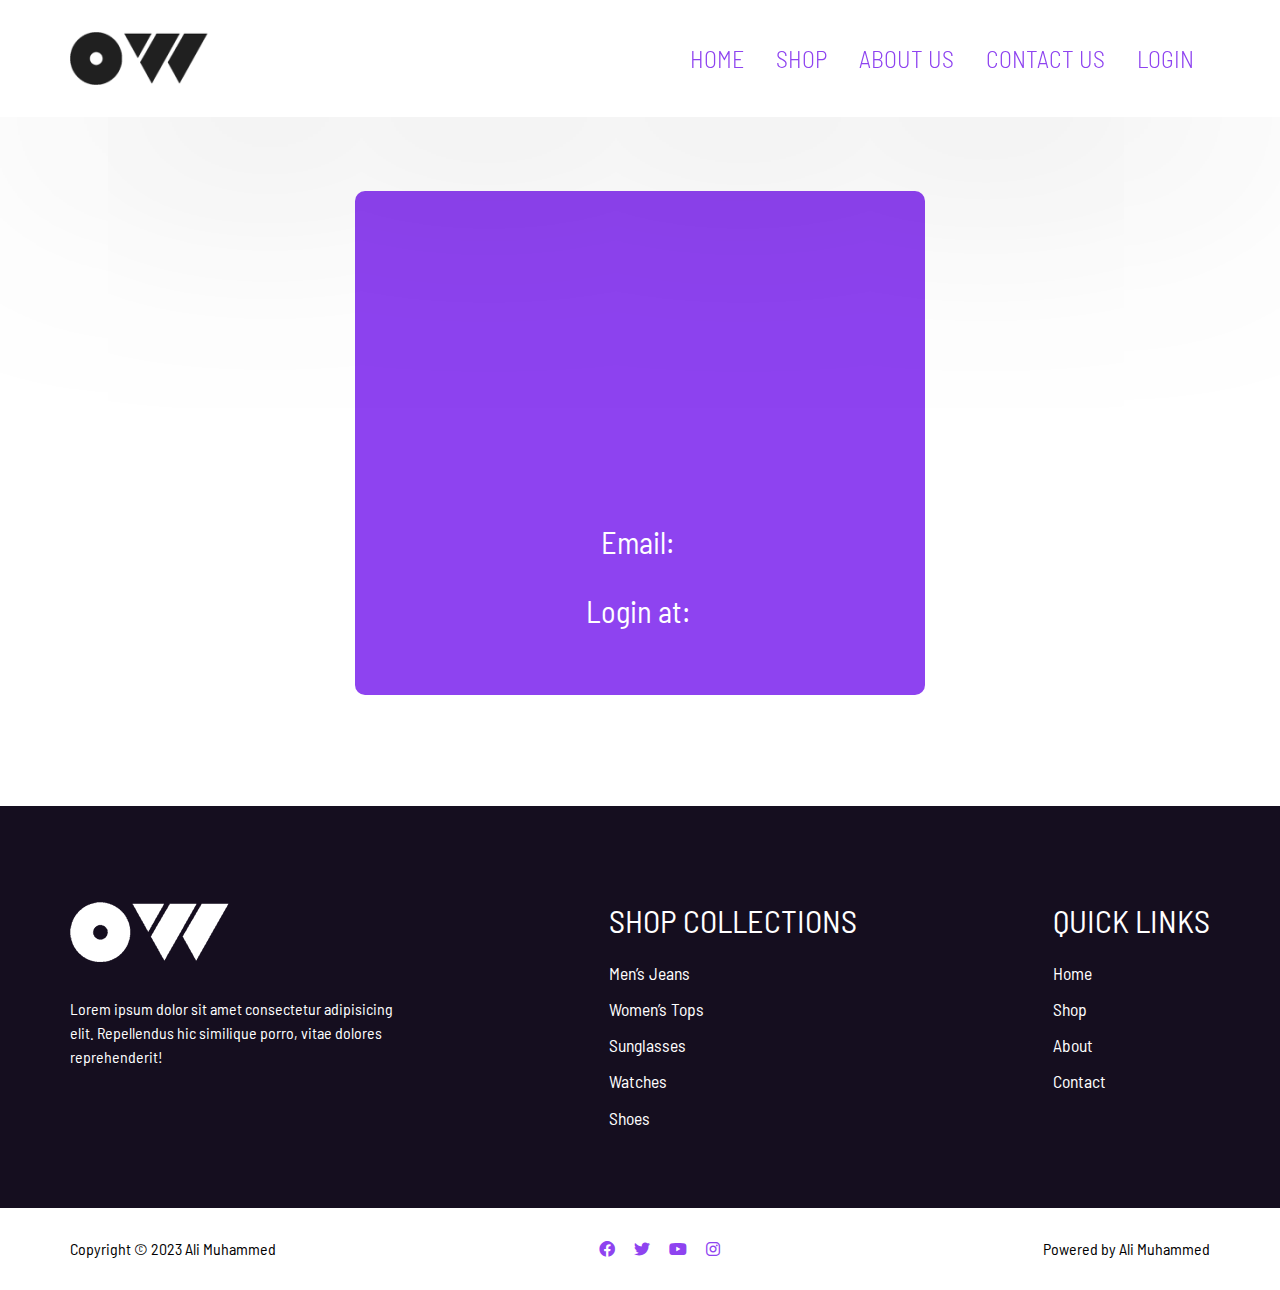
<file: profile.html>
<!DOCTYPE html>
<html lang="en">

<head>
    <meta charset="UTF-8">
    <meta name="viewport" content="width=device-width, initial-scale=1.0">
    <!-- main css links -->
    <link rel="stylesheet" href="style/main.css">
    <link rel="stylesheet" href="style/profile.css">
    <!-- normalize all elements -->
    <link rel="stylesheet" href="style/normalize.css">
    <!-- google fonts -->
    <link rel="preconnect" href="https://fonts.googleapis.com">
    <link rel="preconnect" href="https://fonts.gstatic.com" crossorigin>
    <link
        href="https://fonts.googleapis.com/css2?family=Barlow+Semi+Condensed:ital,wght@0,200;0,300;0,400;0,500;0,600;0,700;0,800;0,900;1,100;1,200;1,300;1,400;1,500;1,600;1,700;1,800;1,900&display=swap"
        rel="stylesheet">
    <!-- font awesome -->
    <link rel="stylesheet" href="style/all.min.css">
    <!-- import components styles -->
    <!-- nav bar -->
    <link rel="stylesheet" href="style/navbar.css">
    <!-- footer -->
    <link rel="stylesheet" href="style/footer.css">
    <!-- landing slider -->

    <!-- Link Swiper's CSS -->
    <link rel="stylesheet" href="https://cdn.jsdelivr.net/npm/swiper@10/swiper-bundle.min.css" />
    <link rel="stylesheet" href="style/landingSlider.css">
    <title>Brandstore</title>
    <link rel="icon" href="images/logos/tap.ico">
</head>

<body>
    <!-- start nav bar -->
    <header>
        <nav class="navbar second-nav" id="navbar">
            <div class="container">
                <div class="logo">
                    <img src="images/logos/black logo.png" alt="logo">
                </div>
                <button id="bars-btn" class="nav-btn"><i class="fa-solid fa-bars"></i></button>
                <button id="close-btn" class="nav-btn"><i class="fa-solid fa-x"></i></button>
                <div class="links">
                    <ul>
                        <li><a href="./index.html" rel="">Home</a></li>
                        <li><a href="./shop.html" rel="">Shop</a></li>
                        <li><a href="./aboutUs.html" rel="">About
                                us</a></li>
                        <li><a href="./contactUs.html" rel="">Contact
                                us</a></li>
                        <div class="icons-navbar">
                            <li id="login-icon"><a href="./login.html">Login</a></li>
                            <li id="logout-icon"> <button title="logout"><i
                                        class="fa-solid fa-right-to-bracket"></i></button></li>
                            <li id="profile-icon"><a href="./profile.html" rel="" title="profile"><i
                                        class="fa-solid fa-user"></i></a>
                            </li>
                        </div>
                    </ul>
                </div>
            </div>

        </nav>
    </header>
    <!-- end nav bar -->
    <!-- start porfile section -->
    <section class="profile-section">
        <div class="container">
            <div class="profile-card">
                <div class="profile-img"></div>
                <div class="userName"></div>
                <div class="userEmail">Email:<span></span></div>
                <div class="TimeLogin">Login at:<span></span></div>

            </div>
        </div>
    </section>
    <!-- end porfile section -->
    <!-- start footer -->
    <footer>
        <div class="footer-top">
            <div class="container">
                <div class="logo">
                    <img src="./images/logos/white logo.png" alt="logo">
                    <p>Lorem ipsum dolor sit amet consectetur adipisicing elit. Repellendus hic similique porro, vitae
                        dolores reprehenderit!</p>
                </div>
                <div class="shop-collections-links">
                    <h1>SHOP COLLECTIONS</h1>
                    <a href="./shop.html#menShirts">Men’s Jeans</a>
                    <a href="./shop.html#womenDresses">Women’s Tops</a>
                    <a href="./shop.html#Sunglasses">Sunglasses</a>
                    <a href="./shop.html#menWatches">Watches</a>
                    <a href="./shop.html#menShoes">Shoes</a>
                </div>
                <div class="fast-links">
                    <h1>QUICK LINKS</h1>
                    <a href="./index.html" rel="">Home</a>
                    <a href="./shop.html" rel="">Shop</a>

                    <a href="./aboutUs.html" rel="">About</a>
                    <a href="./contactUs.html" rel="">Contact</a>

                </div>

            </div>
        </div>

        <div class="footer-bottom">
            <div class="container">

                <div class="copy-rights">
                    Copyright &copy; 2023 Ali Muhammed
                </div>
                <div class="social-media-icons">
                    <a href="#"><i class="fa-brands fa-facebook"></i></a>
                    <a href="#"><i class="fa-brands fa-twitter"></i></a>
                    <a href="#"><i class="fa-brands fa-youtube"></i></a>
                    <a href="#"><i class="fa-brands fa-instagram"></i></a>
                </div>
                <div class="poweredBy">
                    Powered by Ali Muhammed
                </div>
            </div>
        </div>
    </footer>
    <!-- end footer -->

    <!-- scroll to top btn -->
    <button class="scrollToTop" id="scroll-to-top">
        <i class="fa-solid fa-arrow-up"></i>
    </button>
    <!-- js files -->
    <script src="js/main.js"></script>
    <script src="js/authUserLogic.js"></script>
    <script src="js/profile.js"></script>
    <script src="js/scroll.js"></script>
</body>

</html>
</file>
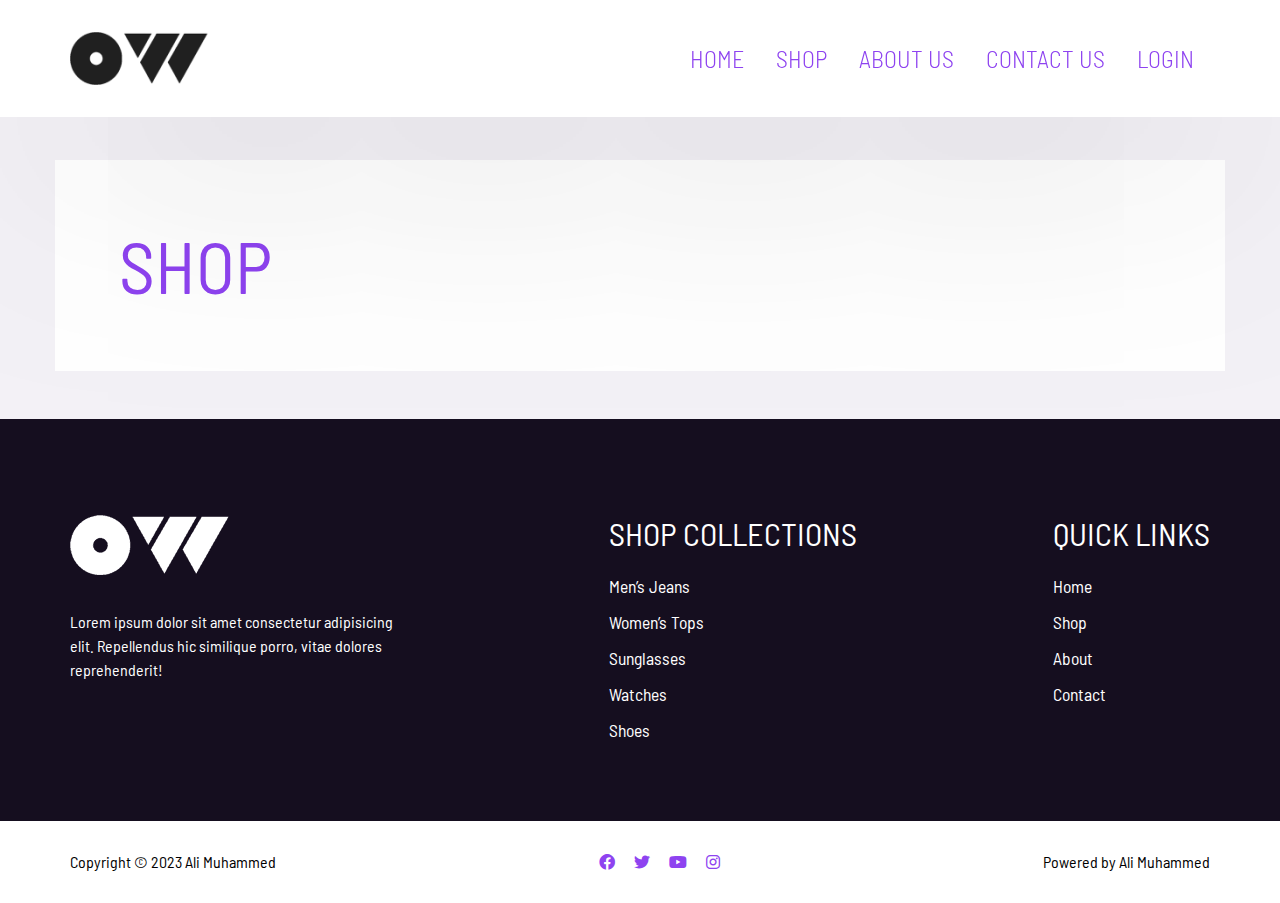
<file: shop.html>
<!DOCTYPE html>
<html lang="en">

<head>
    <meta charset="UTF-8">
    <meta name="viewport" content="width=device-width, initial-scale=1.0">
    <!-- main css links -->
    <link rel="stylesheet" href="style/main.css">
    <link rel="stylesheet" href="style/shop.css">
    <!-- normalize all elements -->
    <link rel="stylesheet" href="style/normalize.css">
    <!-- google fonts -->
    <link rel="preconnect" href="https://fonts.googleapis.com">
    <link rel="preconnect" href="https://fonts.gstatic.com" crossorigin>
    <link
        href="https://fonts.googleapis.com/css2?family=Barlow+Semi+Condensed:ital,wght@0,200;0,300;0,400;0,500;0,600;0,700;0,800;0,900;1,100;1,200;1,300;1,400;1,500;1,600;1,700;1,800;1,900&display=swap"
        rel="stylesheet">
    <!-- font awesome -->
    <link rel="stylesheet" href="style/all.min.css">
    <!-- import components styles -->
    <!-- nav bar -->
    <link rel="stylesheet" href="style/navbar.css">
    <!-- footer -->
    <link rel="stylesheet" href="style/footer.css">
    <!-- landing slider -->

    <!-- Link Swiper's CSS -->
    <link rel="stylesheet" href="https://cdn.jsdelivr.net/npm/swiper@10/swiper-bundle.min.css" />
    <link rel="stylesheet" href="style/landingSlider.css">
    <title>Brandstore | Shop</title>
    <link rel="icon" href="images/logos/tap.ico">
</head>

<body>
    <!-- start nav bar -->
    <header>
        <nav class="navbar second-nav" id="navbar">
            <div class="container">
                <div class="logo">
                    <img src="images/logos/black logo.png" alt="logo">
                </div>
                <button id="bars-btn" class="nav-btn"><i class="fa-solid fa-bars"></i></button>
                <button id="close-btn" class="nav-btn"><i class="fa-solid fa-x"></i></button>
                <div class="links">
                    <ul>
                        <li><a href="./index.html" rel="">Home</a></li>
                        <li><a href="./shop.html" rel="">Shop</a></li>
                        <li><a href="./aboutUs.html" rel="">About
                                us</a></li>
                        <li><a href="./contactUs.html" rel="">Contact
                                us</a></li>
                        <div class="icons-navbar">
                            <li id="login-icon"><a href="./login.html">Login</a></li>
                            <li id="logout-icon"> <button title="logout"><i
                                        class="fa-solid fa-right-to-bracket"></i></button></li>
                            <li id="profile-icon"><a href="./profile.html" rel="" title="profile"><i
                                        class="fa-solid fa-user"></i></a>
                            </li>
                        </div>
                    </ul>
                </div>
            </div>

        </nav>
    </header>
    <!-- end nav bar -->
    <!-- start shop section -->
    <section class="shop-section">
        <div class="container">
            <div class="shop-header">
                shop
            </div>
            <div class="products-cards">
            </div>
        </div>
    </section>
    <!-- end shop section -->

    <!-- start footer -->
    <footer>
        <div class="footer-top">
            <div class="container">
                <div class="logo">
                    <img src="./images/logos/white logo.png" alt="logo">
                    <p>Lorem ipsum dolor sit amet consectetur adipisicing elit. Repellendus hic similique porro, vitae
                        dolores reprehenderit!</p>
                </div>
                <div class="shop-collections-links">
                    <h1>SHOP COLLECTIONS</h1>
                    <a href="./shop.html#menShirts">Men’s Jeans</a>
                    <a href="./shop.html#womenDresses">Women’s Tops</a>
                    <a href="./shop.html#Sunglasses">Sunglasses</a>
                    <a href="./shop.html#menWatches">Watches</a>
                    <a href="./shop.html#menShoes">Shoes</a>
                </div>
                <div class="fast-links">
                    <h1>QUICK LINKS</h1>
                    <a href="./index.html" rel="">Home</a>
                    <a href="./shop.html" rel="">Shop</a>

                    <a href="./aboutUs.html" rel="">About</a>
                    <a href="./contactUs.html" rel="">Contact</a>

                </div>

            </div>
        </div>

        <div class="footer-bottom">
            <div class="container">

                <div class="copy-rights">
                    Copyright &copy; 2023 Ali Muhammed
                </div>
                <div class="social-media-icons">
                    <a href="#"><i class="fa-brands fa-facebook"></i></a>
                    <a href="#"><i class="fa-brands fa-twitter"></i></a>
                    <a href="#"><i class="fa-brands fa-youtube"></i></a>
                    <a href="#"><i class="fa-brands fa-instagram"></i></a>
                </div>
                <div class="poweredBy">
                    Powered by Ali Muhammed
                </div>
            </div>
        </div>
    </footer>
    <!-- end footer -->

    <!-- scroll to top btn -->
    <button class="scrollToTop" id="scroll-to-top">
        <i class="fa-solid fa-arrow-up"></i>
    </button>
    <!-- js files -->
    <script src="js/main.js"></script>
    <script src="js/authUserLogic.js"></script>
    <script src="js/shop.js"></script>
    <script src="js/scroll.js"></script>
</body>

</html>
</file>
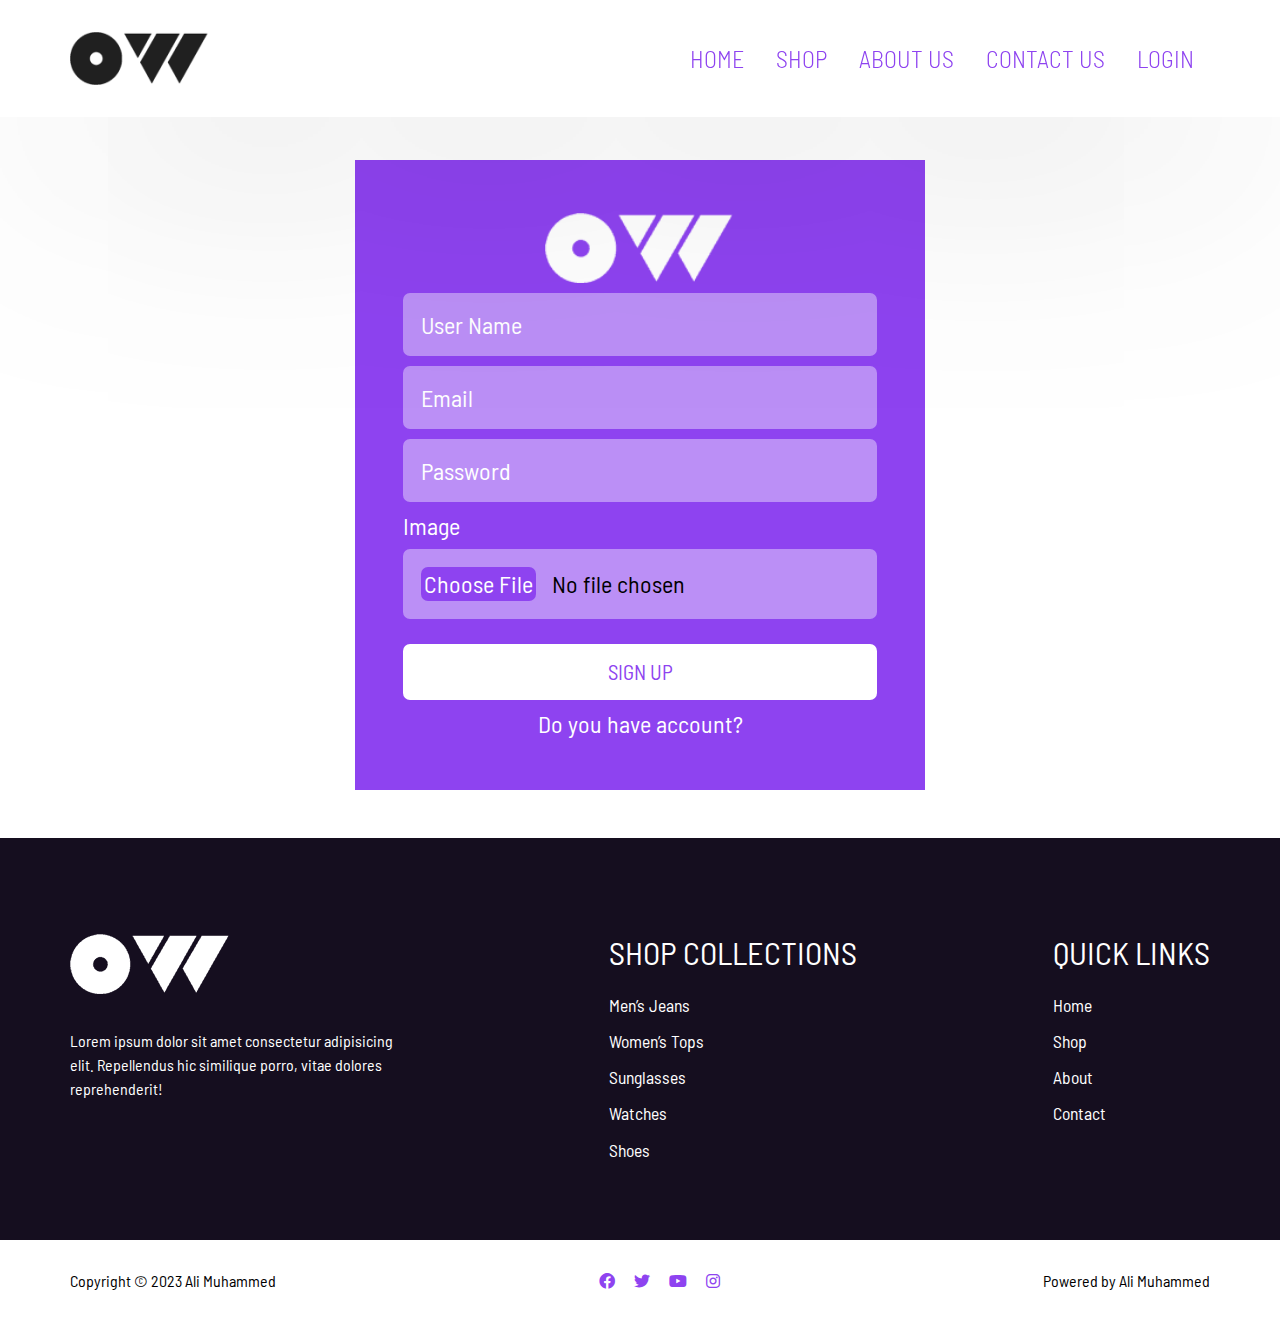
<file: signUp.html>
<!DOCTYPE html>
<html lang="en">

<head>
    <meta charset="UTF-8">
    <meta name="viewport" content="width=device-width, initial-scale=1.0">
    <!-- main css links -->
    <link rel="stylesheet" href="style/main.css">
    <link rel="stylesheet" href="style/signUp.css">
    <!-- normalize all elements -->
    <link rel="stylesheet" href="style/normalize.css">
    <!-- google fonts -->
    <link rel="preconnect" href="https://fonts.googleapis.com">
    <link rel="preconnect" href="https://fonts.gstatic.com" crossorigin>
    <link
        href="https://fonts.googleapis.com/css2?family=Barlow+Semi+Condensed:ital,wght@0,200;0,300;0,400;0,500;0,600;0,700;0,800;0,900;1,100;1,200;1,300;1,400;1,500;1,600;1,700;1,800;1,900&display=swap"
        rel="stylesheet">
    <!-- font awesome -->
    <link rel="stylesheet" href="style/all.min.css">
    <!-- import components styles -->
    <!-- nav bar -->
    <link rel="stylesheet" href="style/navbar.css">
    <!-- footer -->
    <link rel="stylesheet" href="style/footer.css">




    <link rel="icon" href="images/logos/tap.ico">
    <title>Brandstore | Sign Up</title>
</head>

<body>
    <!-- start nav bar -->
    <header>
        <nav class="navbar second-nav" id="navbar">
            <div class="container">
                <div class="logo">
                    <img src="images/logos/black logo.png" alt="logo">
                </div>
                <button id="bars-btn" class="nav-btn"><i class="fa-solid fa-bars"></i></button>
                <button id="close-btn" class="nav-btn"><i class="fa-solid fa-x"></i></button>
                <div class="links">
                    <ul>
                        <li><a href="./index.html" rel="">Home</a></li>
                        <li><a href="./shop.html" rel="">Shop</a></li>
                        <li><a href="./aboutUs.html" rel="">About
                                us</a></li>
                        <li><a href="./contactUs.html" rel="">Contact
                                us</a></li>
                        <div class="icons-navbar">
                            <li id="login-icon"><a href="./login.html">Login</a></li>
                            <li id="logout-icon"> <button title="logout"><i
                                        class="fa-solid fa-right-to-bracket"></i></button></li>
                            <li id="profile-icon"><a href="./profile.html" rel="" title="profile"><i
                                        class="fa-solid fa-user"></i></a>
                            </li>
                        </div>
                    </ul>
                </div>
            </div>

        </nav>
    </header>
    <!-- end nav bar -->
    <section class="signUp-section">
        <div class="container">
            <form class="signUp-form">
                <img src="./images/logos/white logo.png" alt="" class="signUp-logo">
                <p id="successMessage"></p>
                <p id="errorMessage"></p>
                <input type="text" placeholder="User Name" name="userName" id="userName">
                <input type="email" placeholder="Email" name="userName" id="userEmail">
                <input type="password" placeholder="Password" name="password" id="pass">
                <label for="userImg">Image</label>
                <input type="file" name="userImg" id="userImg">
                <input type="submit" value="Sign up" class="main-btn signUp-btn" id="signUp-btn">
                <a href="./login.html">Do you have account?</a>
            </form>
        </div>
    </section>
    <!-- start footer -->
    <footer>
        <div class="footer-top">
            <div class="container">
                <div class="logo">
                    <img src="./images/logos/white logo.png" alt="logo">
                    <p>Lorem ipsum dolor sit amet consectetur adipisicing elit. Repellendus hic similique porro, vitae
                        dolores reprehenderit!</p>
                </div>
                <div class="shop-collections-links">
                    <h1>SHOP COLLECTIONS</h1>
                    <a href="./shop.html#menShirts">Men’s Jeans</a>
                    <a href="./shop.html#womenDresses">Women’s Tops</a>
                    <a href="./shop.html#Sunglasses">Sunglasses</a>
                    <a href="./shop.html#menWatches">Watches</a>
                    <a href="./shop.html#menShoes">Shoes</a>
                </div>
                <div class="fast-links">
                    <h1>QUICK LINKS</h1>
                    <a href="./index.html" rel="">Home</a>
                    <a href="./shop.html" rel="">Shop</a>

                    <a href="./aboutUs.html" rel="">About</a>
                    <a href="./contactUs.html" rel="">Contact</a>

                </div>

            </div>
        </div>

        <div class="footer-bottom">
            <div class="container">

                <div class="copy-rights">
                    Copyright &copy; 2023 Ali Muhammed
                </div>
                <div class="social-media-icons">
                    <a href="#"><i class="fa-brands fa-facebook"></i></a>
                    <a href="#"><i class="fa-brands fa-twitter"></i></a>
                    <a href="#"><i class="fa-brands fa-youtube"></i></a>
                    <a href="#"><i class="fa-brands fa-instagram"></i></a>
                </div>
                <div class="poweredBy">
                    Powered by Ali Muhammed
                </div>
            </div>
        </div>
    </footer>
    <!-- end footer -->
    <!-- scroll to top btn -->
    <button class="scrollToTop" id="scroll-to-top">
        <i class="fa-solid fa-arrow-up"></i>
    </button>
    <script src="js/signUp.js"></script>
    <script src="js/main.js"></script>
    <script src="js/authUserLogic.js"></script>
    <script src="js/scroll.js"></script>
</body>

</html>
</file>
<file: style/main.css>
/* start variables */
:root {
    --main-font-color: #8e43f0;
    --second-font-color: #000000;
    --third-font-color: #54595f;
    --main-btn-hover: #afafaf;
    --main-transition: all 0.3s ease-in-out;
    --swiper-theme-color: #8e43f0 !important;
}

::selection {
    color: white;
    background: var(--main-font-color);
}

/* end variables */

/*Start glopal rules */
* {
    -webkit-box-sizing: border-box;
    -moz-box-sizing: border-box;
    box-sizing: border-box;
}

body {
    font-family: 'Barlow Semi Condensed', sans-serif;
}

body::selection {
    color: white;
    background-color: var(--main-font-color);
}

.container {
    margin: 0 auto;
    padding: 0 15px;
}

/* Media query for small screens  */
@media screen and (min-width: 768px) {
    .container {
        width: 750px;

    }
}

/* Media query for medium screens  */
@media screen and (min-width: 992px) {
    .container {
        width: 970px;

    }
}

/* Media query for large screens  */

@media screen and (min-width:1200px) {
    .container {
        width: 1170px;

    }
}

ul {
    margin: 0;
    padding: 0;
    list-style-type: none;
}

a {
    text-decoration: none;

}

.main-btn {
    background-color: white;
    width: fit-content;
    padding: 1rem 3rem;
    border-radius: 7px;
    -webkit-border-radius: 7px;
    -moz-border-radius: 7px;
    -ms-border-radius: 7px;
    -o-border-radius: 7px;
    text-transform: uppercase;
    color: var(--third-font-color);
    font-size: 1.3rem;
    font-weight: 400;
    transform: translateY(0);
    transition: var(--main-transition);
    -webkit-transition: var(--main-transition);
    -moz-transition: var(--main-transition);
    -ms-transition: var(--main-transition);
    -o-transition: var(--main-transition);
    -webkit-transform: translateY(0);
    -moz-transform: translateY(0);
    -ms-transform: translateY(0);
    -o-transform: translateY(0);
}

.main-btn:hover {
    transform: translateY(-0.5rem);
    -webkit-transform: translateY(-0.5rem);
    -moz-transform: translateY(-0.5rem);
    -ms-transform: translateY(-0.5rem);
    -o-transform: translateY(-0.5rem);
    background-color: #e0e0e0;
}

@media only screen and (max-width: 767px) {
    .main-btn {
        padding: 1rem 2.5rem;
        margin: 0 auto;
    }
}

section {
    margin: 3rem 0;
}

.scrollToTop {
    background-color: var(--main-font-color);
    border: none;
    padding: 5px;
    border-radius: 6px;
    width: 50px;
    height: 50px;
    display: none;
    align-items: center;
    justify-content: center;
    color: white;
    cursor: pointer;
    transition: var(--main-transition);
    position: fixed;
    bottom: 40px;
    right: 40px;
    -webkit-transition: var(--main-transition);
    -moz-transition: var(--main-transition);
    -ms-transition: var(--main-transition);
    -o-transition: var(--main-transition);
    -webkit-border-radius: 6px;
    -moz-border-radius: 6px;
    -ms-border-radius: 6px;
    -o-border-radius: 6px;
    z-index: 1000000000;
}

.scrollToTop:hover {
    background-color: rgb(91, 27, 151);
}


/* start card */
@media only screen and (max-width: 767px) {
    .card {
        width: 90%;
        margin: 0 auto;
    }
}

.card .img-product {
    width: 100%;
    height: 250px;
    margin-bottom: 0.5rem;
    background-size: cover;
    background-position: 50%;
    display: flex;
    align-items: flex-end;
    justify-content: center;
    transition: var(--main-transition);
    -webkit-transition: var(--main-transition);
    -moz-transition: var(--main-transition);
    -ms-transition: var(--main-transition);
    -o-transition: var(--main-transition);
    overflow: hidden;
    border: 1px dashed transparent;
}

@media only screen and (max-width: 767px) {
    .card .img-product {

        height: 50vh;

    }
}

.card .img-product:hover {
    border: 1px dashed var(--main-font-color);

}

.card .img-product a {
    width: 100%;
    background-color: #150e1fc5;
    color: white;
    text-align: center;
    padding: 0.6rem 1rem;
    text-transform: capitalize;
    transition: var(--main-transition);
    -webkit-transition: var(--main-transition);
    -moz-transition: var(--main-transition);
    -ms-transition: var(--main-transition);
    -o-transition: var(--main-transition);
    transform: translateY(100%);
    -webkit-transform: translateY(100%);
    -moz-transform: translateY(100%);
    -ms-transform: translateY(100%);
    -o-transform: translateY(100%);
    font-size: 1.1rem;
}

.card .img-product a:hover {
    background-color: #000000;
}

.card .img-product:hover a {
    transform: translateY(0);
    -webkit-transform: translateY(0);
    -moz-transform: translateY(0);
    -ms-transform: translateY(0);
    -o-transform: translateY(0);
}

.card .card-content {
    padding: 0.5rem 1rem;
}

.card .card-content .category {
    color: var(--third-font-color);
    text-transform: uppercase;
}

.card .card-content .card-title {
    margin: 0.6rem 0;
    font-size: 1.3rem;
    font-weight: 500;
    text-transform: capitalize;
    display: block;
    color: var(--second-font-color);
}

.card .card-content .rate {
    margin: 0.6rem 0;
}

.card-bottom {
    display: flex;
    align-items: center;
    justify-content: space-between;
}

.card-bottom .rate i {
    color: var(--main-font-color);
}

/* end card */
.main-heading {
    font-size: 2.5rem;
    font-weight: 400;
    text-transform: uppercase;
    margin: 4rem 0;
    text-align: center;
    color: var(--main-font-color);
}

@media only screen and (max-width: 767px) {
    .main-heading {
        font-size: 2rem;
        margin: 2rem;
    }
}

.products-cards .products {
    display: grid;
    grid-template-columns: repeat(4, 1fr);
    gap: 2rem;
}

@media only screen and (max-width: 767px) {
    .products-cards .products {

        grid-template-columns: 1fr;

    }
}

@media only screen and (min-width: 768px) and (max-width: 992px) {
    .products-cards .products {

        grid-template-columns: repeat(3, 1fr);

    }
}

.main-btn.login-btn {
    color: var(--second-font-color);
    cursor: pointer;
}

.main-btn.login-btn:hover {
    color: var(--main-font-color);
}

@media only screen and (max-width: 992px) {
    .main-btn.login-btn {
        color: var(--second-font-color);
        cursor: pointer;
    }
}

.icons-navbar {
    display: flex;
    align-items: center;
    text-align: center;
}

@media only screen and (max-width: 992px) {
    .icons-navbar {
        width: 100%;
    }
}

#successMessage {
    font-size: 1.5rem;
    text-align: center;
    color: rgb(9, 255, 0);
    font-weight: 500;
}

#errorMessage {
    font-size: 1.5rem;
    text-align: center;
    color: rgb(242, 255, 0);
    font-weight: 500;
}

.main-header {
    margin-top: 0rem;
    height: 45vh;
    display: flex;
    align-items: center;
    justify-content: center;
    font-size: 2.5rem;
    color: white;
    position: relative;
    background-image: url(../images/Home\ slider/6.jpg);
    background-position-x: 50%;
    background-position-y: 20%;
    background-size: cover;
    background-attachment: fixed;
}

@media only screen and (max-width: 767px) {
    .main-header {
        font-size: 2rem;
    }
}

@media only screen and (min-width: 768px) and (max-width: 992px) {
    .main-header {
        font-size: 2.5rem;
    }
}



.main-header::after {
    content: "";
    position: absolute;
    opacity: .777;
    background-image: linear-gradient(180deg, #6e5094 0%, #150E1F 100%);
    width: 100%;
    height: 100%;

}

.main-header h1 {
    font-weight: 400;
    z-index: 100;
}

@media only screen and (max-width: 992px) {
    .main-header h1 {
        margin: 0;
        margin-top: 3rem;
    }
}

/*end glopal rules */
</file>
<file: style/Home.css>
/* start landing section */
.landing-section {
    height: 100vh;
    margin: 0;
}

.landing-section .slider {
    width: 100%;
    height: 100%;
    position: relative;
}

.landing-section .slider::after {
    content: "";
    position: absolute;
    width: 100%;
    height: 100%;
    background-color: transparent;
    opacity: .8;
    background-image: linear-gradient(180deg, #6e5094 0%, #150E1F 100%);
    top: 0;
    z-index: 100;
}

.landing-section .container {

    position: absolute;
    top: 50%;
    left: 50%;
    transform: translate(-50%, -50%);
    -webkit-transform: translate(-50%, -50%);
    -moz-transform: translate(-50%, -50%);
    -ms-transform: translate(-50%, -50%);
    -o-transform: translate(-50%, -50%);
    z-index: 102;
    height: 100%;
    display: grid;
    grid-template-columns: repeat(2, 1fr);
    align-items: center;
    color: white;
}

@media only screen and (max-width: 767px) {
    .landing-section .container {
        grid-template-columns: repeat(1, 1fr);
        width: 100%;
    }
}

.landing-section .container .content {
    display: grid;
    grid-template-columns: 1fr;
    gap: 2rem;
}

@media only screen and (max-width: 767px) {
    .landing-section .container .content {
        gap: 1rem;
        text-align: center;
    }
}

.landing-section .container .content h5 {
    font-size: 1.25rem;
}

.landing-section .container .content h1 {
    font-size: 5rem;
}

@media only screen and (max-width: 767px) {
    .landing-section .container .content h1 {
        font-size: 2.5rem;
    }
}

@media only screen and (min-width: 768px) and (max-width: 992px) {
    .landing-section .container .content h1 {
        font-size: 3rem;
    }
}

.landing-section .container .content h5,
.landing-section .container .content h1 {
    font-weight: 300;
    margin: 0;
}

.landing-section .container .content p {
    line-height: 1.6;
    font-size: 1.2rem;
}

@media only screen and (max-width: 767px) {
    .landing-section .container .content p {
        line-height: 1.6;
        font-size: 1.2rem;
        margin: 1rem 0;
    }
}

/* end landing section */

/* start collection section */
.collection {
    padding: 0 2rem;
    grid-template-columns: 1fr 1.2fr;
}

@media only screen and (max-width: 992px) {
    .collection {
        grid-template-columns: 1fr;
    }
}

.collection,
.collection .right,
.collection .right .top {
    display: grid;
    gap: 2rem;
}

.collection .right .top {
    grid-template-columns: repeat(2, 1fr);
}

@media only screen and (max-width: 767px) {
    .collection .right .top {
        grid-template-columns: 1fr;
    }
}

.collection .left img,
.collection .right .top .top-left img,
.collection .right .top .top-right img {
    width: 100%;
    height: 100%;
}

.collection .right .bottom {
    height: 435px;
    width: 100%;
}

@media only screen and (max-width: 767px) {
    .collection .right .bottom {
        height: 235px;
    }
}

.collection .right .bottom img {
    width: 100%;
    height: 100%;
}


.collection .left,
.collection .right .top .top-left,
.collection .right .top .top-right,
.collection .right .bottom {
    position: relative;
    overflow: hidden;
    border-radius: 15px;
    -webkit-border-radius: 15px;
    -moz-border-radius: 15px;
    -ms-border-radius: 15px;
    -o-border-radius: 15px;
}

.collection .left a {
    position: absolute;
    z-index: 100;
    top: 85%;
    left: 50%;
    transform: translate(-50%, -50%);
    -webkit-transform: translate(-50%, -50%);
    -moz-transform: translate(-50%, -50%);
    -ms-transform: translate(-50%, -50%);
    -o-transform: translate(-50%, -50%);
    font-size: 3rem;
    color: white;
    width: 100%;
    text-align: center;
}



.collection .left::after,
.collection .right .top .top-left::after,
.collection .right .top .top-right::after {
    content: "";
    position: absolute;
    top: 0;
    left: 0;
    height: 100%;
    width: 100%;
    background-color: transparent;
    background-image: linear-gradient(180deg, rgba(255, 255, 255, 0) 0%, #000000 80%);
    opacity: .65;
}


.collection .right .top .top-left a,
.collection .right .top .top-right a {
    position: absolute;
    z-index: 100;
    top: 75%;
    left: 40%;
    transform: translate(-50%, -50%);
    -webkit-transform: translate(-50%, -50%);
    -moz-transform: translate(-50%, -50%);
    -ms-transform: translate(-50%, -50%);
    -o-transform: translate(-50%, -50%);
    font-size: 3rem;
    color: white;
}

@media only screen and (max-width: 767px) {

    .collection .left a,
    .collection .right .top .top-left a,
    .collection .right .top .top-right a {
        font-size: 2rem;
        text-align: center;
        width: 100%;
        left: 50%;
    }
}

.collection .right .bottom::after {
    content: "";
    position: absolute;
    top: 0;
    left: 0;
    height: 100%;
    width: 100%;
    background-color: transparent;
    background-image: linear-gradient(180deg, #8E43F0 0%, #4B4F58 100%);
    opacity: .69;
}

.collection .right .bottom .content {
    position: absolute;
    z-index: 102;
    top: 50%;
    left: 50%;
    transform: translate(-50%, -50%);
    -webkit-transform: translate(-50%, -50%);
    -moz-transform: translate(-50%, -50%);
    -ms-transform: translate(-50%, -50%);
    -o-transform: translate(-50%, -50%);
    width: 100%;
    height: 100%;
    display: flex;
    flex-direction: column;
    justify-content: center;
    color: white;
    padding: 0 4rem;

}

@media only screen and (max-width: 767px) {
    .collection .right .bottom .content {
        padding: 0 1rem;
        text-align: center;
    }
}

.collection .right .bottom .content h1 {
    margin: 0;
    margin-bottom: 2rem;
    font-size: 3rem;
    font-weight: 300;
    letter-spacing: 3px;
}

@media only screen and (max-width: 767px) {
    .collection .right .bottom .content h1 {
        margin-bottom: 1.5rem;
        font-size: 2rem;
    }
}

.collection .right .bottom .content p {
    margin: 0;
    margin-bottom: 2rem;
    font-size: 1.8rem;
}

@media only screen and (max-width: 767px) {
    .collection .right .bottom .content p {
        margin: 0;
        margin-bottom: 1rem;
        font-size: 1.3rem;
    }
}


/* end collection section */

/* start quote section */
.quote-section {
    margin-top: 6rem;
}

@media only screen and (max-width: 767px) {
    .quote-section {
        margin-top: 3rem;
    }
}

.quote-section .container .quote-sign {
    font-size: 3.5rem;
    color: var(--main-font-color);
}

.quote-section .container .quote {
    font-size: 2rem;
    width: 75%;
    line-height: 1.3;
}

@media only screen and (max-width: 767px) {
    .quote-section .container .quote {
        font-size: 1.5rem;
        width: 100%;

    }
}

@media only screen and (min-width: 768px) and (max-width: 992px) {
    .quote-section .container .quote {

        width: 85%;

    }
}

.quote-section .container .author {
    width: 100%;
}

.quote-section .container .author>span {
    width: 25%;

    display: flex;
    justify-content: flex-end;
    position: relative;
}

@media only screen and (max-width: 767px) {
    .quote-section .container .author>span {
        width: 85%;
    }
}

@media only screen and (min-width: 768px) and (max-width: 992px) {
    .quote-section .container .author>span {
        width: 40%;
    }
}

.quote-section .container .author>span::before {
    content: "";
    position: absolute;
    top: 50%;
    left: 0;
    width: 70%;
    height: 1px;
    border-top: 1px dashed var(--main-font-color);
}

/* end quote section */

/* start offer section */
.offer-sectoin {
    background:
        /* On "top" */
        repeating-linear-gradient(45deg,
            transparent,
            transparent 2px,
            #cccccc57 2px,
            #cccccc57 7px);
    padding: 4rem 0;
    margin-top: 6rem;
}

@media only screen and (max-width: 992px) {
    .offer-sectoin {

        padding-bottom: 0;

    }
}

.offer-sectoin .container {
    display: grid;
    grid-template-columns: repeat(2, 1fr);
    gap: 2rem;
    position: relative;
}

@media only screen and (max-width: 992px) {
    .offer-sectoin .container {

        grid-template-columns: repeat(1, 1fr);
        position: static;
    }
}

.offer-sectoin .container .left {
    display: flex;
    flex-direction: column;
    justify-content: center;
}

@media only screen and (max-width: 992px) {
    .offer-sectoin .container .left {
        align-items: center;
    }
}

.offer-sectoin .container .left h2 {
    font-size: 3rem;
    font-weight: 400;
    margin: 1rem 0;
}

.offer-sectoin .container .left span {
    font-size: 2rem;
    margin: 1rem 0;
}

.offer-sectoin .container .left p {
    font-size: 1.2rem;
    color: var(--third-font-color);
    margin: 1rem 0;
}

.offer-sectoin .container .left .main-btn.offer-btn {
    margin: 1rem 0;
    background-color: var(--main-font-color);
    color: white;
}

.offer-sectoin .container .left .main-btn.offer-btn:hover {
    background-color: #7e3bd4;
}

.offer-sectoin .container .left .icon-img img {
    width: 55px;
}

.offer-sectoin .container .right {
    width: 100%;
}

.offer-sectoin .container .right img {
    position: absolute;
    width: 50%;
    bottom: -12%;
}

@media only screen and (max-width: 992px) {
    .offer-sectoin .container .right img {
        position: static;
        width: 80%;
        height: 100%;
        margin: 0 auto;
        display: block;
    }
}

@media only screen and (max-width: 767px) {
    .offer-sectoin .container .right img {
        position: static;
        width: 100%;
        height: 100%;
        margin: 0 auto;
        display: block;
    }
}

/* end offer section */


/* start products section */
.products-section {
    margin-top: 6rem;
}

.products-section .container {
    display: flex;
    align-items: center;
    justify-content: center;
    flex-direction: column;
}

@media only screen and (max-width: 767px) {
    .products-section .container .main-heading {
        font-size: 2rem;
        margin-bottom: 2rem;
    }
}

.products-section .container .products-cards {
    display: grid;
    grid-template-columns: repeat(4, 1fr);
    width: 100%;
    gap: 3rem 1rem;
}

@media only screen and (max-width: 767px) {
    .products-section .container .products-cards {

        grid-template-columns: 1fr;

    }
}

@media only screen and (min-width: 768px) and (max-width: 992px) {
    .products-section .container .products-cards {

        grid-template-columns: repeat(3, 1fr);

    }
}

/* end products section */

/* start products slider */
.products-slider {
    height: 65vh;
}

.products-slider .container {
    height: 100%;
}


/* end products slider */



/* start features section */
.feature-section {
    padding: 4rem 0;
}

.feature-section .container {
    display: flex;
    align-items: center;
    justify-content: space-evenly;
    flex-wrap: wrap;
}

.feature-section .container .features-card {
    -webkit-box-shadow: 0px 0px 18px -9px rgba(0, 0, 0, 0.75);
    -moz-box-shadow: 0px 0px 18px -9px rgba(0, 0, 0, 0.75);
    box-shadow: 0px 0px 18px -9px rgba(0, 0, 0, 0.75);
    padding: 1.5rem 3rem;
    border-radius: 1rem;
    -webkit-border-radius: 1rem;
    -moz-border-radius: 1rem;
    -ms-border-radius: 1rem;
    -o-border-radius: 1rem;
    font-size: 1.3rem;
    color: var(--third-font-color);
    width: fit-content;
    display: flex;
    align-items: center;
    margin-bottom: 2rem;
    transform: translateY(0%);
    -webkit-transform: translateY(0%);
    -moz-transform: translateY(0%);
    -ms-transform: translateY(0%);
    -o-transform: translateY(0%);
    transition: var(--main-transition);
    -webkit-transition: var(--main-transition);
    -moz-transition: var(--main-transition);
    -ms-transition: var(--main-transition);
    -o-transition: var(--main-transition);
    cursor: pointer;
}

.feature-section .container .features-card:hover {
    transform: translateY(-7%);
    -webkit-transform: translateY(-7%);
    -moz-transform: translateY(-7%);
    -ms-transform: translateY(-7%);
    -o-transform: translateY(-7%);
}

.feature-section .container .features-card span {
    margin-left: 1rem;
}

.feature-section .container .features-card i {
    font-size: 1.8rem;
    color: var(--main-font-color);
}

/* end features section */
</file>
<file: style/navbar.css>
/* start nav bar */


nav {

    padding: 2rem;
    width: 100%;
    position: fixed;
    z-index: 10000;
    background-color: transparent;
    transition: background-color 0.3s ease;
    top: 0%;
}

.navbar.second-nav {
    background-color: white;
    -webkit-box-shadow: 0px 46px 300px -49px rgba(0, 0, 0, 0.75);
    -moz-box-shadow: 0px 46px 300px -49px rgba(0, 0, 0, 0.75);
    box-shadow: 0px 46px 300px -49px rgba(0, 0, 0, 0.75);
}

.navbar.scrolled {
    background-color: var(--main-font-color);
    box-shadow: 0px 4px 8px rgba(0, 0, 0, 0.2);

}



nav .container {
    display: flex;
    justify-content: space-between;
    align-items: center;
}

nav .logo {
    width: 140px;
    display: flex;
    align-items: center;
    justify-content: center;
}

nav .logo img {
    width: 100%;
}

/* Medium devices (landscape tablets, 768px and up) */
@media only screen and (max-width: 768px) {
    nav .logo {
        width: 130px;
    }
}



nav .links ul {
    display: flex;
    align-items: center;
    justify-content: center;
    height: 100%;
}

nav .links ul li {
    padding: 0 1rem;
    font-size: 1.5rem;
    text-transform: uppercase;
    font-weight: 300;
}

nav .links ul li a {
    color: white;
    transition: var(--main-transition);
    -webkit-transition: var(--main-transition);
    -moz-transition: var(--main-transition);
    -ms-transition: var(--main-transition);
    -o-transition: var(--main-transition);
}

.navbar.second-nav .links ul li a {
    color: var(--main-font-color);
}

nav .links ul li a:hover {
    color: var(--main-btn-hover);
}

.navbar.second-nav .links ul li a:hover {
    color: var(--second-font-color);
}



.nav-btn {
    background-color: transparent;
    outline: none;
    border: none;
    color: white;
    font-size: 2.5rem;
    cursor: pointer;
    transition: var(--main-transition);
    -webkit-transition: var(--main-transition);
    -moz-transition: var(--main-transition);
    -ms-transition: var(--main-transition);
    -o-transition: var(--main-transition);
}

.navbar.second-nav .nav-btn {
    color: var(--main-font-color);
}


.nav-btn:hover {
    color: var(--main-btn-hover);
}

.navbar.second-nav .nav-btn:hover {
    color: var(--second-btn-hover);

}

#logout-icon button {
    background: transparent;
    border: none;
    outline: none;
    color: white;
    cursor: pointer;
    transition: var(--main-transition);
    -webkit-transition: var(--main-transition);
    -moz-transition: var(--main-transition);
    -ms-transition: var(--main-transition);
    -o-transition: var(--main-transition);
}

.navbar.second-nav #logout-icon button {
    color: var(--main-font-color);
}

.navbar.second-nav #logout-icon button:hover {
    color: var(--second-font-color);
}

.navbar #logout-icon button:hover {
    color: var(--main-btn-hover);

}

/* Large devices (laptops/desktops, 992px and up) */
@media only screen and (max-width: 992px) {
    nav .links {
        display: none;
    }

    nav .links.active {
        display: block;
        position: absolute;
        top: 100%;
        right: 0%;
        background-color: white;
        width: 100%;

    }



    nav .links.active ul {
        flex-direction: column;
        align-items: flex-start;

    }

    .navbar.second-nav .links.active ul {

        background-color: var(--main-font-color);
    }

    nav .links.active ul li {
        width: 100%;
        padding: 0;
    }

    nav .links.active ul li a {
        color: var(--main-font-color);
        width: 100%;
        display: block;
        padding: 1rem 2rem;
        background-color: transparent;
        transition: var(--main-transition);
        -webkit-transition: var(--main-transition);
        -moz-transition: var(--main-transition);
        -ms-transition: var(--main-transition);
        -o-transition: var(--main-transition);
    }

    .navbar.second-nav .links.active ul li a {
        color: white;
    }

    nav .links.active ul li:hover a {
        color: white;
        background-color: var(--main-font-color);
    }

    .navbar.second-nav .links.active ul li:hover a {
        background-color: white;
        color: var(--second-font-color);
    }

    #logout-icon button {
        color: var(--main-font-color);
    }

    .navbar.second-nav #logout-icon button {
        color: white;
    }
}



/* end nav bar */
</file>
<file: style/footer.css>
/* start footer */
footer {
    padding-top: 4rem;
    background-color: #150E1F;
    color: white;
}

footer .footer-top {
    padding: 2rem;
}

footer .footer-top .container {
    display: flex;
    align-items: flex-start;
    justify-content: space-between;

}

footer .footer-top .container .logo {
    width: 30%;
}

footer .footer-top .container .logo p {
    line-height: 1.5;
}

footer .footer-top .container .logo img {
    margin-bottom: 1rem;
}

footer .footer-top .container .shop-collections-links,
footer .footer-top .container .fast-links {
    display: flex;
    flex-direction: column;
    align-items: flex-start;
}

footer .footer-top .container .shop-collections-links h1,
footer .footer-top .container .fast-links h1 {
    margin: 0;
    margin-bottom: 1.5rem;
    font-weight: 400;
}

footer .footer-top .container .shop-collections-links a,
footer .footer-top .container .fast-links a {
    margin-bottom: 1rem;
    font-size: 1.1rem;
    color: white;
    transition: var(--main-transition);
    -webkit-transition: var(--main-transition);
    -moz-transition: var(--main-transition);
    -ms-transition: var(--main-transition);
    -o-transition: var(--main-transition);
}

footer .footer-top .container .shop-collections-links a:hover,
footer .footer-top .container .fast-links a:hover {
    padding-left: 0.5rem;
    color: var(--main-font-color);
}


footer .footer-bottom {
    padding: 2rem 0;
    color: var(--second-font-color);
    background-color: white;
    margin-top: 2rem;


}

footer .footer-bottom .container {
    display: flex;
    align-items: center;
    justify-content: space-between;
}

footer .footer-bottom .social-media-icons a {
    color: var(--main-font-color);
    transition: var(--main-transition);
    -webkit-transition: var(--main-transition);
    -moz-transition: var(--main-transition);
    -ms-transition: var(--main-transition);
    -o-transition: var(--main-transition);
}

footer .footer-bottom .social-media-icons a:hover {
    color: #7236c0;
}

footer .footer-bottom .social-media-icons a:not(:last-child) {
    margin-right: 1rem;
}


@media only screen and (max-width: 767px) {
    footer .footer-top {
        padding-bottom: 0;
    }

    footer .footer-bottom .container,
    footer .footer-top .container {
        flex-direction: column;
        align-items: center;
        text-align: center;
    }

    footer .footer-top .container .logo {
        width: 100%;
    }

    footer .footer-top .container .shop-collections-links,
    footer .footer-top .container .fast-links {
        align-items: center;
    }

    footer .footer-bottom .social-media-icons,
    footer .footer-bottom .copy-rights {
        margin-bottom: 0.7rem;
    }
}

/* end footer */
</file>
<file: style/aboutUs.css>
/* start about section */

.about-section {
    margin-bottom: 10rem;
    margin-top: 7rem;
}

.about-section .container {
    display: grid;
    grid-template-columns: 1.1fr 1fr;
    gap: 2rem;
    align-items: center;
}

@media only screen and (max-width: 992px) {
    .about-section .container {
        grid-template-columns: 1fr;
        text-align: center;
    }
}

.about-section .container .right {
    width: 100%;
    border-radius: 76% 24% 37% 63% / 36% 66% 34% 64%;
    background: rgb(106, 0, 255);
    background: linear-gradient(117deg, rgba(106, 0, 255, 1) 0%, rgba(142, 67, 240, 1) 47%, rgba(248, 0, 255, 1) 100%);
    -webkit-border-radius: 76% 24% 37% 63% / 36% 66% 34% 64%;
    -moz-border-radius: 76% 24% 37% 63% / 36% 66% 34% 64%;
    -ms-border-radius: 76% 24% 37% 63% / 36% 66% 34% 64%;
    -o-border-radius: 76% 24% 37% 63% / 36% 66% 34% 64%;
    overflow: hidden;
}

.about-section .container .right img {
    width: 100%;
}

.about-section .container .left p {
    font-size: 1.5rem;
    line-height: 1.4;
    color: var(--second-font-color);
    margin: 0;
}

@media only screen and (max-width: 767px) {
    .about-section .container .left p {
        font-size: 1rem;

    }
}



@media only screen and (min-width: 768px) and (max-width: 992px) {
    .main-header {
        font-size: 2.5rem;
    }
}

/* end about section */

/* start offer section */
.offer-sectoin {
    background:
        /* On "top" */
        repeating-linear-gradient(45deg,
            transparent,
            transparent 2px,
            #cccccc57 2px,
            #cccccc57 7px);
    padding: 4rem 0;
    margin-top: 6rem;
}

@media only screen and (max-width: 992px) {
    .offer-sectoin {

        padding-bottom: 0;

    }
}

.offer-sectoin .container {
    display: grid;
    grid-template-columns: repeat(2, 1fr);
    gap: 2rem;
    position: relative;
}

@media only screen and (max-width: 992px) {
    .offer-sectoin .container {

        grid-template-columns: repeat(1, 1fr);
        position: static;
    }
}

.offer-sectoin .container .left {
    display: flex;
    flex-direction: column;
    justify-content: center;
}

@media only screen and (max-width: 992px) {
    .offer-sectoin .container .left {
        align-items: center;
    }
}

.offer-sectoin .container .left h2 {
    font-size: 3rem;
    font-weight: 400;
    margin: 1rem 0;
}

.offer-sectoin .container .left span {
    font-size: 2rem;
    margin: 1rem 0;
}

.offer-sectoin .container .left p {
    font-size: 1.2rem;
    color: var(--third-font-color);
    margin: 1rem 0;
}

.offer-sectoin .container .left .main-btn.offer-btn {
    margin: 1rem 0;
    background-color: var(--main-font-color);
    color: white;
}

.offer-sectoin .container .left .main-btn.offer-btn:hover {
    background-color: #7e3bd4;
}

.offer-sectoin .container .left .icon-img img {
    width: 55px;
}

.offer-sectoin .container .right {
    width: 100%;
}

.offer-sectoin .container .right img {
    position: absolute;
    width: 50%;
    bottom: -12%;
}

@media only screen and (max-width: 992px) {
    .offer-sectoin .container .right img {
        position: static;
        width: 80%;
        height: 100%;
        margin: 0 auto;
        display: block;
    }
}

@media only screen and (max-width: 767px) {
    .offer-sectoin .container .right img {
        position: static;
        width: 100%;
        height: 100%;
        margin: 0 auto;
        display: block;
    }
}

/* end offer section */

/* start features section */
.feature-section {
    padding: 4rem 0;
}

.feature-section .container {
    display: flex;
    align-items: center;
    justify-content: space-evenly;
    flex-wrap: wrap;
}

.feature-section .container .features-card {
    -webkit-box-shadow: 0px 0px 18px -9px rgba(0, 0, 0, 0.75);
    -moz-box-shadow: 0px 0px 18px -9px rgba(0, 0, 0, 0.75);
    box-shadow: 0px 0px 18px -9px rgba(0, 0, 0, 0.75);
    padding: 1.5rem 3rem;
    border-radius: 1rem;
    -webkit-border-radius: 1rem;
    -moz-border-radius: 1rem;
    -ms-border-radius: 1rem;
    -o-border-radius: 1rem;
    font-size: 1.3rem;
    color: var(--third-font-color);
    width: fit-content;
    display: flex;
    align-items: center;
    margin-bottom: 2rem;
    transform: translateY(0%);
    -webkit-transform: translateY(0%);
    -moz-transform: translateY(0%);
    -ms-transform: translateY(0%);
    -o-transform: translateY(0%);
    transition: var(--main-transition);
    -webkit-transition: var(--main-transition);
    -moz-transition: var(--main-transition);
    -ms-transition: var(--main-transition);
    -o-transition: var(--main-transition);
    cursor: pointer;
}

.feature-section .container .features-card:hover {
    transform: translateY(-7%);
    -webkit-transform: translateY(-7%);
    -moz-transform: translateY(-7%);
    -ms-transform: translateY(-7%);
    -o-transform: translateY(-7%);
}

.feature-section .container .features-card span {
    margin-left: 1rem;
}

.feature-section .container .features-card i {
    font-size: 1.8rem;
    color: var(--main-font-color);
}

/* end features section */
</file>
<file: style/contactUs.css>
/* start contact us form  */
.main-header.contactus-mainHeader {
    background-image: url(../images/products\ slider/4.jpg);
}

.contact-section .container {
    display: flex;
    align-items: center;
    justify-content: center;
    flex-direction: column;
}

.contact-section .container .form-body {
    display: grid;
    grid-template-columns: 1.1fr 1fr;
    gap: 3rem;
}

@media only screen and (max-width: 992px) {
    .contact-section .container .form-body {

        grid-template-columns: 1fr;

    }
}

.contact-section .container .form-body .form-img {
    width: 100%;
    border-radius: 34% 66% 50% 50% / 71% 58% 42% 29%;
    background: rgb(106, 0, 255);
    background: linear-gradient(117deg, rgba(106, 0, 255, 1) 0%, rgba(142, 67, 240, 1) 47%, rgba(248, 0, 255, 1) 100%);
    -webkit-border-radius: 34% 66% 50% 50% / 71% 58% 42% 29%;
    -moz-border-radius: 34% 66% 50% 50% / 71% 58% 42% 29%;
    -ms-border-radius: 34% 66% 50% 50% / 71% 58% 42% 29%;
    -o-border-radius: 34% 66% 50% 50% / 71% 58% 42% 29%;
    overflow: hidden;
}

.contact-section .container .form-body .form-img img {
    width: 100%;
}

.contact-form {
    display: flex;
    flex-direction: column;
    justify-content: space-between;
}

.contact-form .name-email {
    width: 100%;
    display: flex;
    align-items: center;
    justify-content: center;
}

.contact-form .name-email input {
    padding: 1rem;
    width: 100%;
    outline: none;
    border: 2px dashed transparent;
    background-color: var(--main-font-color);
    color: white;
    transition: var(--main-transition);
    -webkit-transition: var(--main-transition);
    -moz-transition: var(--main-transition);
    -ms-transition: var(--main-transition);
    -o-transition: var(--main-transition);
    border-radius: 7px;
    -webkit-border-radius: 7px;
    -moz-border-radius: 7px;
    -ms-border-radius: 7px;
    -o-border-radius: 7px;
    font-size: 1.2rem;
}

.contact-form .name-email input:focus {
    border-color: var(--main-font-color);

    background-color: #8d3cff88;
}

.contact-form .name-email input::placeholder {
    color: white;
}

.contact-form .name-email input:not(:last-child) {
    margin-right: 1rem;
}

.contact-form .rating {
    display: flex;
    align-items: center;
}

.contact-form .rating label {
    font-size: 1.5rem;
    margin-right: 1rem;
    color: var(--main-font-color);
}

.star {
    cursor: pointer;
    font-size: 24px;
    color: #ccc;
    transition: var(--main-transition);
    -webkit-transition: var(--main-transition);
    -moz-transition: var(--main-transition);
    -ms-transition: var(--main-transition);
    -o-transition: var(--main-transition);
    margin: 0 0.1rem;
}

.contact-form .rating  .star:hover {
    color: var(--main-font-color);
}

.star.active {
    color: var(--main-font-color);
}

.contact-form textarea {
    padding: 1.5rem;
    outline: none;
    border: 2px dashed transparent;
    background-color: var(--main-font-color);
    color: white;
    transition: var(--main-transition);
    -webkit-transition: var(--main-transition);
    -moz-transition: var(--main-transition);
    -ms-transition: var(--main-transition);
    -o-transition: var(--main-transition);
    border-radius: 7px;
    -webkit-border-radius: 7px;
    -moz-border-radius: 7px;
    -ms-border-radius: 7px;
    -o-border-radius: 7px;
    font-size: 1.2rem;
    height: 150px;
}

@media only screen and (max-width: 992px) {
    .contact-form textarea {

        margin: 1rem 0;
    }

}

.contact-form textarea::placeholder {
    color: white;
}

.contact-form textarea:focus {
    border-color: var(--main-font-color);

    background-color: #8d3cff88;
}

.contact-form .error {
    color: red;
    font-size: 1.2rem;
    margin: 0 auto;
    margin-bottom: 1.2rem;
}

.main-btn.contact-btn {
    border: none;
    background-color: var(--main-font-color);
    color: white;
    margin: 0 auto;
    cursor: pointer;
}

@media only screen and (max-width: 992px) {
    .main-btn.contact-btn {
        margin-top: 2rem;
    }

}


/* end contact us form  */

/* start feedback section */
.feedback-section {
    margin-top: 7rem;
}

.feedback-cards {
    display: grid;
    grid-template-columns: repeat(3, 1fr);
    gap: 2rem;
}

@media only screen and (min-width: 768px) and (max-width: 992px) {
    .feedback-cards {

        grid-template-columns: repeat(2, 1fr);

    }

}

@media only screen and (max-width: 767px) {
    .feedback-cards {

        grid-template-columns: 1fr
    }
}

.feedback-cards .card {
    display: flex;
    justify-content: center;
    flex-direction: column;
    background-color: #412a61;
    padding: 1rem;
    color: white;
    border-radius: 10px;
    -webkit-border-radius: 10px;
    -moz-border-radius: 10px;
    -ms-border-radius: 10px;
    -o-border-radius: 10px;
    position: relative;
}

@media only screen and (max-width: 767px) {
    .feedback-cards .card {
        width: 85%;
    }
}

.feedback-cards .card .top {
    display: grid;
    grid-template-columns: 1fr 2fr;
    margin-bottom: 1rem;
    align-items: center;
}

.feedback-cards .card .top .fLetter {
    background-color: var(--main-font-color);
    width: 80px;
    height: 80px;
    display: flex;
    align-items: center;
    justify-content: center;
    font-size: 2rem;
    border-radius: 50%;
    -webkit-border-radius: 50%;
    -moz-border-radius: 50%;
    -ms-border-radius: 50%;
    -o-border-radius: 50%;
    text-transform: uppercase;
}

.feedback-cards .card .top .name-time {
    width: 100%;
    display: flex;
    justify-content: flex-start;
    flex-direction: column;
    text-transform: capitalize;
}

.feedback-cards .card .top .name-time .name {
    font-size: 1.5rem;
    margin-bottom: 0.5rem;
    font-weight: 700;
}
@media only screen and (max-width: 767px) {
    .feedback-cards .card .top .name-time .name {
        font-size: 1.2rem;

    }
}


.feedback-cards .card .bottom .rate {
    margin-bottom: 1rem;
}

.feedback-cards .card .bottom .rate .star {
    font-size: 1rem;
}

/* end feedback section */
</file>
<file: style/login.css>
.login-section {
    height: 50vh;
    margin-top: 10rem;
}

@media only screen and (max-width: 767px) {
    .login-section {
        height: 70vh;
        margin-top: 8rem;
    }
}

.login-section .container {
    height: 100%;
    display: flex;
    align-items: center;
    justify-content: center;
}

.login-section .container .login-form {
    width: 50%;
    background-color: var(--main-font-color);
    height: 100%;
    display: flex;
    align-items: center;
    justify-content: space-around;
    flex-direction: column;
    padding: 3rem;
}

@media only screen and (max-width: 767px) {
    .login-section .container .login-form {
        width: 100%;
        height: 85%;
        padding: 1rem;
    }
}

.login-section .container .login-form input:not(input[type="submit"]) {
    padding: 1rem;
    width: 100%;
    border: 2px solid transparent;
    outline: none;
    color: var(--second-font-color);
    font-size: 1.5rem;
    transition: var(--main-transition);
    -webkit-transition: var(--main-transition);
    -moz-transition: var(--main-transition);
    -ms-transition: var(--main-transition);
    -o-transition: var(--main-transition);
    background-color: rgba(255, 255, 255, 0.404);
    border-radius: 7px;
    -webkit-border-radius: 7px;
    -moz-border-radius: 7px;
    -ms-border-radius: 7px;
    -o-border-radius: 7px;
}

@media only screen and (max-width: 767px) {
    .login-section .container .login-form input:not(input[type="submit"]) {
        padding: 0.6rem;

    }
}

.login-section .container .login-form input:not(input[type="submit"])::placeholder {
    color: white;
    transition: var(--main-transition);
    -webkit-transition: var(--main-transition);
    -moz-transition: var(--main-transition);
    -ms-transition: var(--main-transition);
    -o-transition: var(--main-transition);
}

.login-section .container .login-form input:not(input[type="submit"]):focus {
    border-color: #ae70ff;
    background-color: white;
}

.login-section .container .login-form input:not(input[type="submit"]):focus::placeholder {
    color: var(--second-font-color);
}

.login-section .container .login-form .login-logo {

    width: 40%;

}

@media only screen and (max-width: 767px) {
    .login-section .container .login-form .login-logo {

        width: auto;
    }
}

.login-section .container .login-form .main-btn.login-btn {
    width: 100%;
    outline: none;
    border: none;
    color: var(--main-font-color);
    cursor: pointer;
    margin-top: 1rem;
}

@media only screen and (max-width: 767px) {
    .products-cards .products {

        grid-template-columns: 1fr;

    }
}

@media only screen and (min-width: 768px) and (max-width: 992px) {
    .products-cards .products {

        grid-template-columns: repeat(3, 1fr);

    }
}

.login-section .container .login-form a {
    color: white;
    font-size: 1.5rem;
    transition: var(--main-transition);
    -webkit-transition: var(--main-transition);
    -moz-transition: var(--main-transition);
    -ms-transition: var(--main-transition);
    -o-transition: var(--main-transition);
}

.login-section .container .login-form a:hover {
    color: white9;
}
</file>
<file: style/product-details.css>
body {
    background-color: #f3f1f6
}

.product-details-section {
    margin-top: 10rem;


}

.product-details-section .container {
    padding: 4rem;
    background-color: white;


}






.card-wrapper {
    max-width: 1100px;
    margin: 0 auto;
}

.product-details-section img {
    width: 100%;
    display: block;
    height: 100%;
}

.img-display {
    overflow: hidden;
}

.img-showcase {
    display: flex;
    width: 100%;
    transition: all 0.5s ease;
    height: 500px;
}

@media only screen and (max-width: 767px) {

    .img-showcase {

        height: auto;
    }
}

.img-showcase img {
    min-width: 100%;
}

.img-select {
    display: flex;
    overflow: hidden;
}

.img-item {
    margin: 0.3rem;
    width: 100px;
    height: 100px;
    cursor: pointer;
}

@media only screen and (max-width: 767px) {

    .img-item {

        height: auto;


    }
}

.img-item:nth-child(1),
.img-item:nth-child(2),
.img-item:nth-child(3) {
    margin-right: 0;
}

.img-item:hover {
    opacity: 0.8;
}


.product-title {
    font-size: 3rem;
    text-transform: capitalize;
    font-weight: 700;
    position: relative;
    color: var(--main-font-color);
    margin: 2rem 0;
}

@media only screen and (max-width: 767px) {

    .product-title {
        font-size: 2.5rem;

    }
}

.product-title::after {
    content: "";
    position: absolute;
    left: 0;
    bottom: -5px;
    height: 4px;
    width: 80px;
    background: var(--second-font-color);
}



.product-category {
    text-transform: uppercase;
}

.product-rating {
    color: var(--main-font-color);
}

.product-rating span {
    font-weight: 600;
    color: var(--second-font-color);
}

.product-price {
    margin: 1rem 0;
    font-size: 1.5rem;
    font-weight: 500;
}

.product-price span {
    font-weight: 400;
}



.product-detail h2 {
    text-transform: capitalize;
    color: var(--second-font-color);
    padding-bottom: 0.6rem;
}

.product-detail p {
    font-size: 1.3rem;
    padding: 0.3rem;
    opacity: 0.8;
}




.product-detail ul li span {
    font-weight: 400;
}



.img-container {
    background-size: cover;
    background-position: center;
}







@media only screen and (max-width: 767px) {

    .product-imgs {
        margin-bottom: 3rem;

    }
}

@media only screen and (min-width: 768px) and (max-width: 992px) {
    .product-details-section .container {
        padding: 3rem;

    }
}

@media only screen and (max-width: 767px) {
    .product-details-section .container {
        padding: 1rem;
    }
}

@media screen and (min-width: 992px) {
    .card {
        display: grid;
        grid-template-columns: repeat(2, 1fr);
        grid-gap: 1.5rem;
    }

    .card-wrapper {
        display: flex;
        justify-content: center;
        align-items: center;
    }

    .product-imgs {
        display: flex;
        flex-direction: column;
        justify-content: center;

    }


    .product-content {
        padding-top: 0;
    }
}
</file>
<file: style/profile.css>
.profile-section {
    height: 70vh;
    margin-top: 8rem;
}

.profile-section .container {
    display: flex;
    align-items: center;
    justify-content: center;
    height: 100%;
}

.profile-section .container .profile-card {
    display: flex;
    align-items: center;
    justify-content: space-evenly;
    background-color: var(--main-font-color);
    color: white;
    flex-direction: column;
    width: 50%;
    height: 80%;
    padding: 2rem;
    font-size: 1.9rem;
    border-radius: 10px;
    -webkit-border-radius: 10px;
    -moz-border-radius: 10px;
    -ms-border-radius: 10px;
    -o-border-radius: 10px;
}

.profile-section .container .profile-card .userName {
    font-weight: 600;
    font-size: 3rem;
}

.profile-section .container .profile-card span {
    margin-left: 0.3rem;
}

.profile-section .container .profile-card .profile-img {
    width: 200px;
    height: 200px;
    background-size: cover;
    background-position: center;
    border-radius: 50%;
    -webkit-border-radius: 50%;
    -moz-border-radius: 50%;
    -ms-border-radius: 50%;
    -o-border-radius: 50%;
}




@media only screen and (max-width: 767px) {
    .profile-section .container .profile-card {

        width: 85%;
        font-size: 1.3rem;
        padding: 1rem;
    }

    .profile-section .container .profile-card .profile-img {
        width: 150px;
        height: 150px;
    }

    .profile-section .container .profile-card .userName {
        font-size: 2.5rem;
    }
}

@media only screen and (min-width: 768px) and (max-width: 992px) {
    .profile-section .container .profile-card {


        font-size: 1.3rem;
    }
}
</file>
<file: style/shop.css>
/* start shop section */
body {
    background-color: #f3f1f6
}

.shop-section {
    margin-top: 10rem;

}

.shop-section .container {
    background-color: white;
    padding: 4rem;
    display: flex;
    justify-content: center;
    flex-direction: column;
}

@media only screen and (max-width: 767px) {
    .shop-section .container {
        padding: 2rem;
    }
}

@media only screen and (min-width: 768px) and (max-width: 992px) {
    .shop-section .container {
        padding: 3rem;
    }
}

.shop-section .container .shop-header {
    font-size: 4.5rem;
    text-transform: uppercase;
    color: var(--main-font-color);

}


/* end shop section */
</file>
<file: style/signUp.css>
.signUp-section {
    height: 70vh;
    margin-top: 10rem;
}

@media only screen and (max-width: 767px) {
    .signUp-section {
        height: 100vh;
        margin-top: 8rem;
    }
}

.signUp-section .container {
    height: 100%;
    display: flex;
    align-items: center;
    justify-content: center;
}

.signUp-section .container .signUp-form {
    width: 50%;
    background-color: var(--main-font-color);
    height: 100%;
    display: flex;

    justify-content: space-around;
    flex-direction: column;
    padding: 3rem;
}

@media only screen and (max-width: 767px) {
    .signUp-section .container .signUp-form {
        width: 100%;
        height: 85%;
        padding: 1.5rem;
    }
}

.signUp-section .container .signUp-form input:not(input[type="submit"]) {
    padding: 1rem;
    width: 100%;
    border: 2px solid transparent;
    outline: none;
    color: var(--second-font-color);
    font-size: 1.5rem;
    transition: var(--main-transition);
    -webkit-transition: var(--main-transition);
    -moz-transition: var(--main-transition);
    -ms-transition: var(--main-transition);
    -o-transition: var(--main-transition);
    background-color: rgba(255, 255, 255, 0.404);
    border-radius: 7px;
    -webkit-border-radius: 7px;
    -moz-border-radius: 7px;
    -ms-border-radius: 7px;
    -o-border-radius: 7px;

}

.signUp-section .container .signUp-form label {
    font-size: 1.5rem;
    color: white;

}

@media only screen and (max-width: 767px) {
    .signUp-section .container .signUp-form input:not(input[type="submit"]) {
        padding: 0.6rem;

    }
}

.signUp-section .container .signUp-form input:not(input[type="submit"])::placeholder {
    color: white;
    transition: var(--main-transition);
    -webkit-transition: var(--main-transition);
    -moz-transition: var(--main-transition);
    -ms-transition: var(--main-transition);
    -o-transition: var(--main-transition);
}

.signUp-section .container .signUp-form input:not(input[type="submit"]):focus {
    border-color: #ae70ff;
    background-color: white;
}

.signUp-section .container .signUp-form input:not(input[type="submit"]):focus::placeholder {
    color: var(--second-font-color);
}

.signUp-section .container .signUp-form input[type="file"] {
    color: white9 !important;
    cursor: pointer;
}

.signUp-section .container .signUp-form .signUp-logo {
    margin: 0 auto;
    width: 40%;

}

@media only screen and (max-width: 767px) {
    .signUp-section .container .signUp-form .signUp-logo {

        width: auto;
    }
}

.signUp-section .container .signUp-form .main-btn.signUp-btn {
    width: 100%;
    outline: none;
    border: none;
    color: var(--main-font-color);
    cursor: pointer;
    margin-top: 1rem;
}

@media only screen and (max-width: 767px) {
    .products-cards .products {

        grid-template-columns: 1fr;

    }
}

@media only screen and (min-width: 768px) and (max-width: 992px) {
    .products-cards .products {

        grid-template-columns: repeat(3, 1fr);

    }
}

.signUp-section .container .signUp-form a {
    color: white;
    font-size: 1.5rem;
    transition: var(--main-transition);
    -webkit-transition: var(--main-transition);
    -moz-transition: var(--main-transition);
    -ms-transition: var(--main-transition);
    -o-transition: var(--main-transition);
    text-align: center;
}

.signUp-section .container .signUp-form a:hover {
    color: white9;
    cursor: pointer;
}

.signUp-form ::-webkit-file-upload-button {
    border: none;
    background-color: var(--main-font-color);
    color: white;
    margin-right: 1rem;
    padding: 0.2rem;
    border-radius: 7px;
    -webkit-border-radius: 7px;
    -moz-border-radius: 7px;
    -ms-border-radius: 7px;
    -o-border-radius: 7px;
}

#successMessage {
    font-size: 1.5rem;
    text-align: center;
    color: rgb(9, 255, 0);
    font-weight: 500;
}

#errorMessage {
    font-size: 1.5rem;
    text-align: center;
    color: rgb(190, 32, 32);
    font-weight: 500;
}
</file>
<file: style/landingSlider.css>
.swiper {
    width: 100%;
    height: 100%;
}

.swiper-slide {
    text-align: center;
    font-size: 18px;
    display: flex;
    justify-content: center;
    align-items: center;
}

.swiper-slide img {
    display: block;
    width: 100%;
    height: 100%;
    object-fit: cover;

}
</file>
